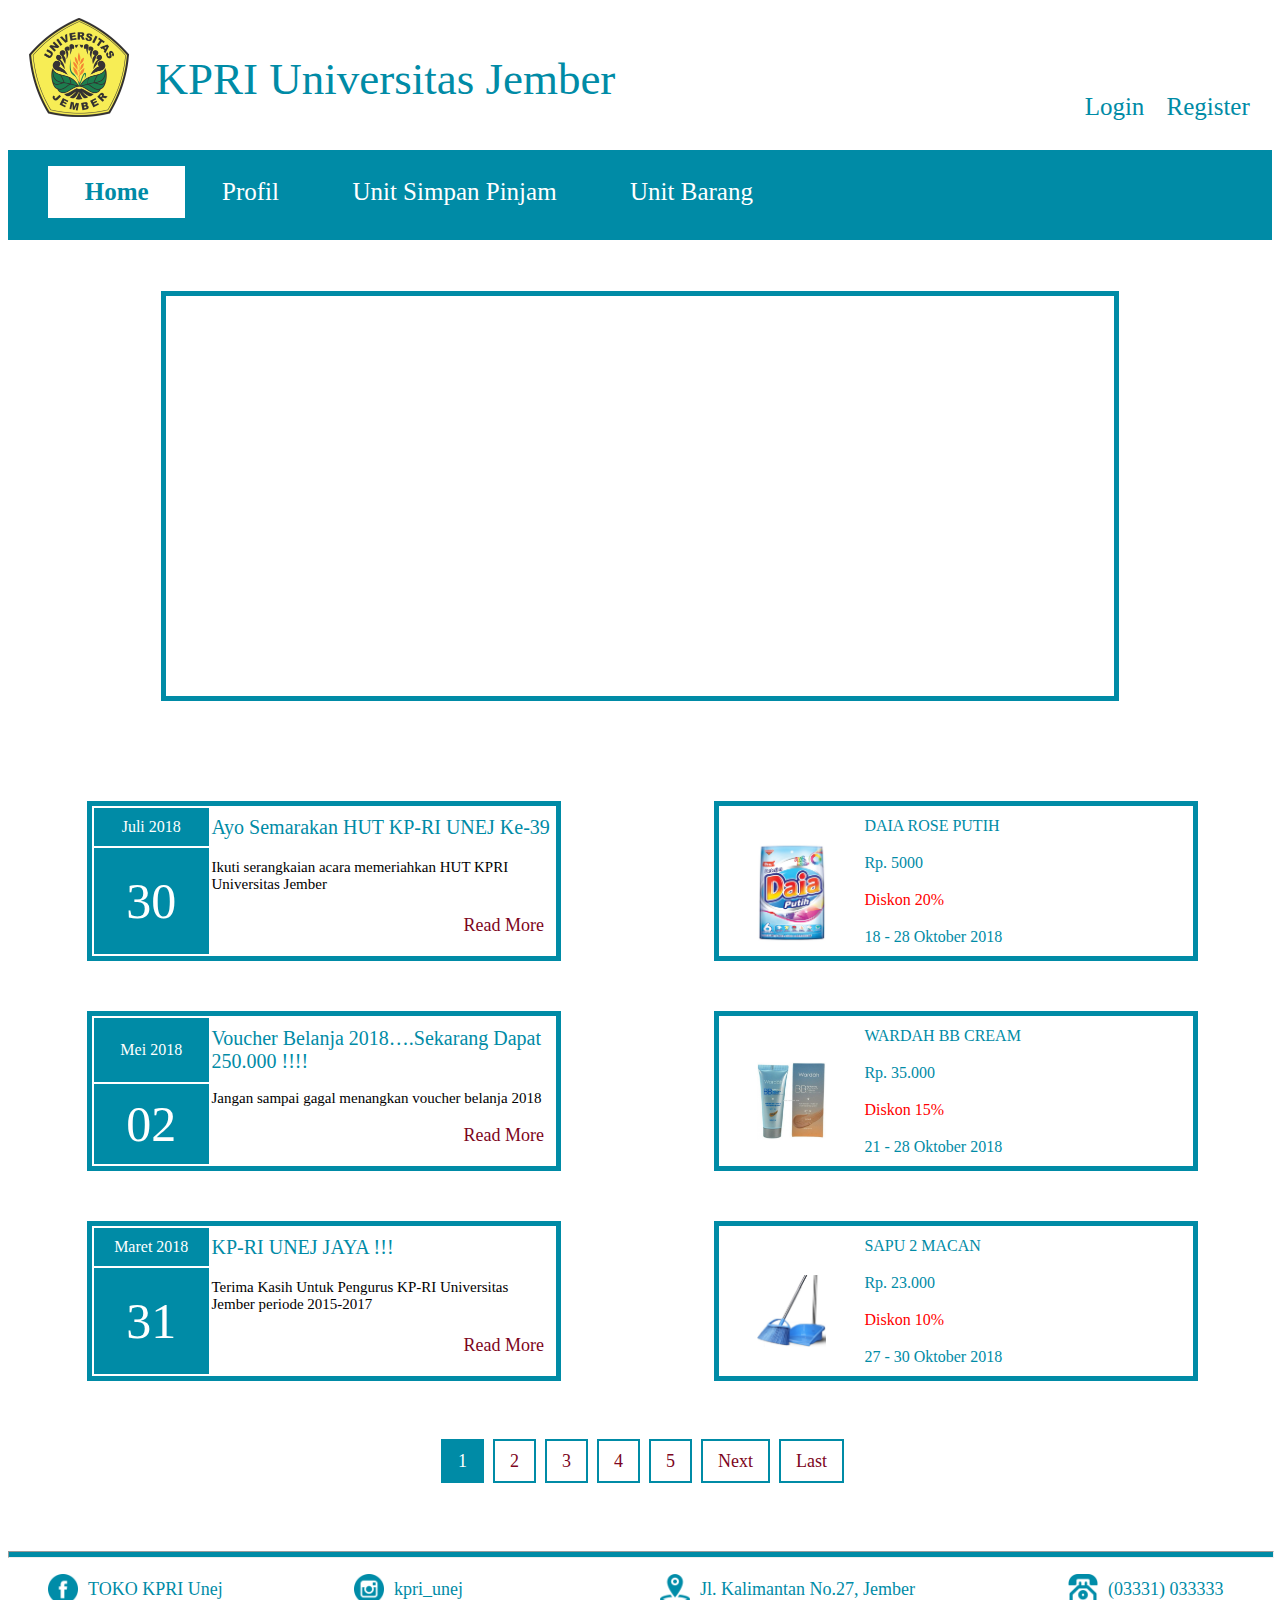
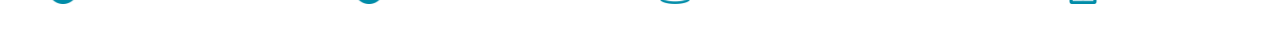
<file: index.html>
<!DOCTYPE HTML>

<html>

<link rel="stylesheet" type="text/css" href="Index.css"></li>
<link rel="stylesheet" type="text/css" href="Index - Responsive.css"></li>
<meta name="viewport" content="width=device-width, initial-scale=1.0">

<head>
  <title>KPRI Universitas Jember</title>
</head>

<body>
	<div class="wrapper row">
		<div class="col-12">
			<div class="col-1"><img src="Gambar/Logo Unej.png" class="logo"></div>
			<div class="col-8"><p class="title">KPRI Universitas Jember</p></div>
			<div class="col-3">
				<ul class="login">
					<li><a href="Register.html">Register</a></li>
					<li><a href="Login.html">Login</a></li>
				</ul>
			</div>
		</div>
		<div class="col-12">
			<div class="menu">
				<ul class="fitur">
   				<li class="active"><a href="Index.html">Home</a></li>
    			<li><a href="Profil - Sejarah.html">Profil</a></li>
    			<li><a href="Simpanan.html">Unit Simpan Pinjam</a></li>
   				<li><a href="Unit Barang.html">Unit Barang</a></li>
			</ul>
			</div>
		</div>
		<div class="col-12">

			<div class="phone">			
				<li class="active"><a href="Index.html">Home</a></li>
	    		<li><a href="Profil - Sejarah.html">Profil</a></li>
	    		<li><a href="Simpanan.html">Unit Simpan Pinjam</a></li>
	   			<li><a href="Unit Barang.html">Unit Barang</a></li>
	   			<li><a href="Register.html">Register</a></li>
				<li><a href="Login.html">Login</a></li>
		</div>
		
		<div class="col-12">
			<div class="borderiklan"></div>
		</div>
		<div class="col-12">
			<div class="col-6">
			<table class="tabelacara">
				<tr>
					<td class="kalender">Juli 2018</td>
					<td class="judulacara">Ayo Semarakan HUT KP-RI UNEJ Ke-39</td>
				</tr>
				<tr>
					<td rowspan="2" class="kalender1">30</td>
					<td class="isiacara">Ikuti serangkaian acara memeriahkan HUT KPRI Universitas Jember</td>
				</tr>
				<tr><td class="readmore">Read More</td></tr>
			</table>
			<table class="tabelacara">
				<tr>
					<td class="kalender">Mei 2018</td>
					<td class="judulacara">Voucher Belanja 2018….Sekarang Dapat 250.000 !!!!</td>
				</tr>
				<tr>
					<td rowspan="2" class="kalender1">02</td>
					<td class="isiacara">Jangan sampai gagal menangkan voucher belanja 2018</td>
				</tr>
				<tr><td class="readmore">Read More</td></tr>
			</table>
			<table class="tabelacara">
				<tr>
					<td class="kalender">Maret 2018</td>
					<td class="judulacara">KP-RI UNEJ JAYA !!!</td>
					</tr>
				<tr>
					<td rowspan="2" class="kalender1">31</td>
					<td class="isiacara">Terima Kasih Untuk Pengurus KP-RI 
						Universitas Jember periode 2015-2017 </td>
				</tr>
				<tr><td class="readmore">Read More</td></tr>
				</table>
				</div>
				<div class="col-6">
			<div class="border">
					<table class="tabelbarang">
						<tr>
							<td rowspan="4"><img src="Gambar/Sabun.jpg" class="barang"></td>
							<td class="ketbarang">DAIA ROSE PUTIH</td>
						</tr>
						
						<tr>
							<td class="ketbarang">Rp. 5000</td>
						</tr>
						<tr>
							<td style="color:red;" class="ketbarang">Diskon 20%</td>
						</tr>
						<tr>
							<td class="ketbarang">18 - 28 Oktober 2018</td>
						</tr>
					</table>
			</div>
			<div class="border">
					<table class="tabelbarang">
						<tr>
							<td rowspan="4"><img src="Gambar/Wardah.jpg" class="barang"></td>
							<td class="ketbarang">WARDAH BB CREAM</td>
						</tr>
						<tr>
							<td>Rp. 35.000</td>
						</tr>
						<tr>
							<td style="color:red;" class="ketbarang">Diskon 15%</td>
						</tr>
						<tr>
							<td class="ketbarang">21 - 28 Oktober 2018</td>
						</tr>
					</table>
				</div>
				<div class="border">
					
					<table class="tabelbarang">
						<tr>
							<td rowspan="4"><img src="Gambar/Sapu.jpg" class="barang"></td>
							<td class="ketbarang">SAPU 2 MACAN</td>
						</tr>
						<tr>
							<td class="ketbarang">Rp. 23.000</td>
						</tr>
						<tr>
							<td style="color:red;" class="ketbarang">Diskon 10%</td>
						</tr>
						<tr>
							<td class="ketbarang">27 - 30 Oktober 2018</td>
						</tr>
					</table>
				</div>
			</div>
		</div>
		<div class="col-12">
			<div class="halaman">
				<ul class="men">
				   	<li class="active"><a href="#">1</a></li>
				    <li><a href="#">2</a></li>
				   	<li><a href="#">3</a></li>
				 	<li><a href="#">4</a></li>
				   	<li><a href="#">5</a></li>
					<li><a href="#">Next</a></li>
			   		<li><a href="#">Last</a></li>
				</ul>
				</div>
			</div>
		</div>
		<div class="col-12">
			<div class="footer">
			<hr class="horizontal">
				<ul class="sosmed">
					<li class="col-3"><img src="Gambar/fb.png" class="icon"><a href="">TOKO KPRI Unej</a></li>
					<li class="col-3"><img src="Gambar/ig.png" class="icon"><a href="">kpri_unej</a></li>
					<li class="col-4"><img src="Gambar/map.png" class="icon"><a href="">Jl. Kalimantan No.27, Jember</a></li>
					<li class="col-2"><img src="Gambar/telp.png" class="icon"><a href="">(03331) 033333</a></li>
				</ul>
			</div>
		</div>
	</div>

</body>

</html>
</file>
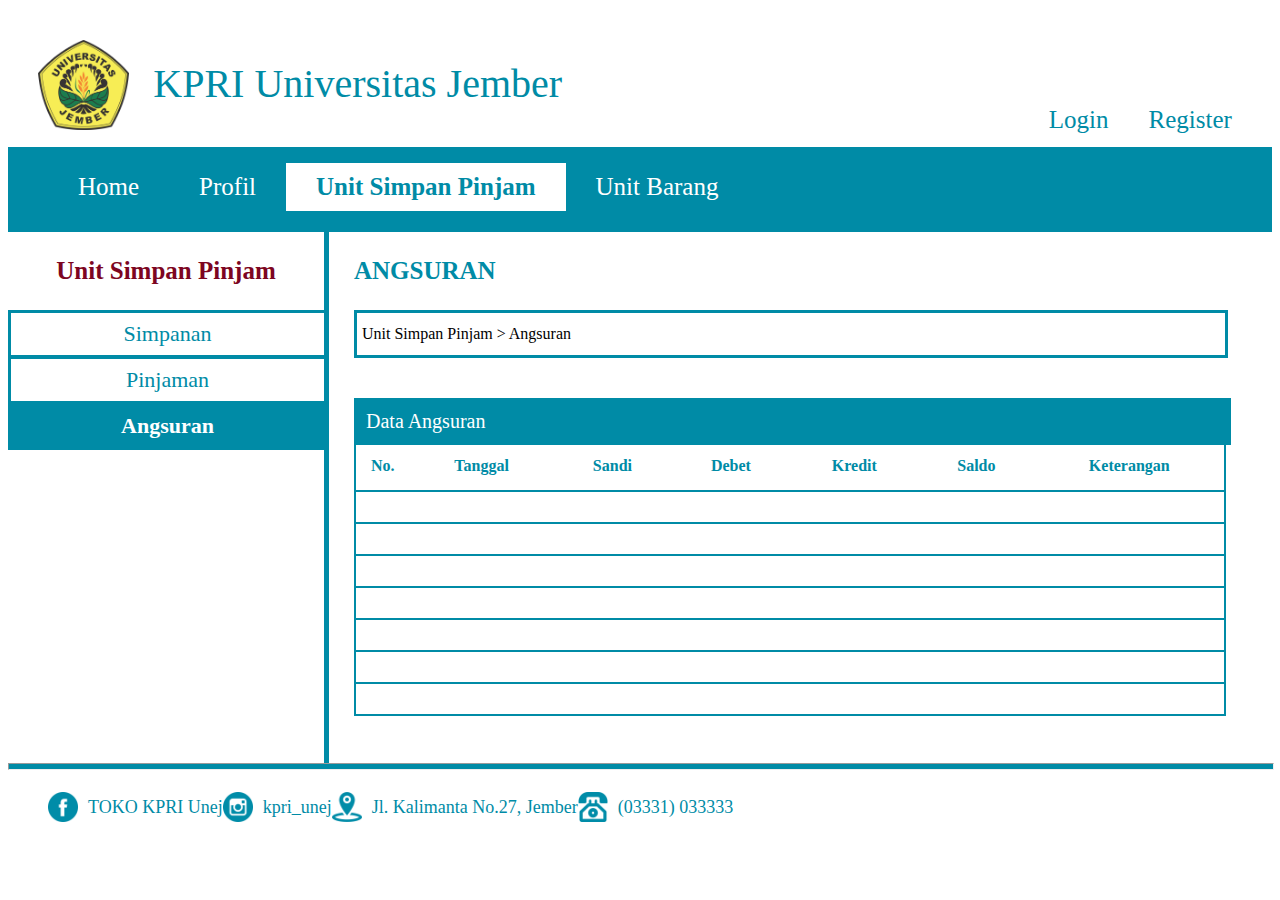
<file: Angsuran.html>
<!DOCTYPE HTML>


<html>
<link rel="stylesheet" type="text/css" href="style.css"></li>
<meta name="viewport" content="width=device-width, initial-scale=1.0">
<head>
  <title>KPRI Universitass Jember</title>
</head>
<body>
<div class="wrap row">
	<div class="header">
		<div class="col-1"><img src="Gambar/Logo Unej.png" class="logo"></div>
		<div class="col-8"><p class="title">KPRI Universitas Jember</p></div>
		<div class="col-3">
			<ul class="login">
				<li><a href="Register.html">Register</a></li>
				<li><a href="Login.html">Login</a></li>
			</ul>
		</div>
	</div>
	<div class="menu col-12">
		<ul class="float">
   			<li><a href="index.html">Home</a></li>
    		<li><a href="Profil - Sejarah.html">Profil</a></li>
    		<li  class="active"><a href="Simpanan.html">Unit Simpan Pinjam</a></li>
   			<li><a href="Unit Barang.html">Unit Barang</a></li>
		</ul>
	</div>		
		<div class="badansimpanan">
			<div class="slide col-3">
				<p class="profil"> Unit Simpan Pinjam</p>
				<div class="simple">
					<li><a href="Simpanan.html">Simpanan</a></li>
					<li><a href="Pinjaman.html">Pinjaman</a></li>
					<li class="active"><a href="Angsuran.html">Angsuran</a></li>
				</div>
            </div>
			<div class="content col-9">
				<div class="vertikal"></div>
				<div class="simpan">
					<p class="simpanan"><b>ANGSURAN</b></p>
					<p class="garis_1">Unit Simpan Pinjam > Angsuran</p>
					<p class="garis_2">Data Angsuran</p>
					<table class="table">
						<thead>
							<tr>
								<th>No.</th>
								<th>Tanggal</th>
								<th>Sandi</th>
								<th>Debet</th>
								<th>Kredit</th>
								<th>Saldo</th>
								<th>Keterangan</th>
							</tr>
						</thead>
						<tbody>
							<tr>
								<td></td>
								<td></td>
								<td></td>
								<td></td>
								<td></td>
								<td></td>
								<td></td>
							</tr>
							<tr>
								<td></td>
								<td></td>
								<td></td>
								<td></td>
								<td></td>
								<td></td>
								<td></td>
							</tr>
							<tr>
								<td></td>
								<td></td>
								<td></td>
								<td></td>
								<td></td>
								<td></td>
								<td></td>
							</tr>
							<tr>
								<td></td>
								<td></td>
								<td></td>
								<td></td>
								<td></td>
								<td></td>
								<td></td>
							</tr>
							<tr>
								<td></td>
								<td></td>
								<td></td>
								<td></td>
								<td></td>
								<td></td>
								<td></td>
							</tr>
							<tr>
								<td></td>
								<td></td>
								<td></td>
								<td></td>
								<td></td>
								<td></td>
								<td></td>
							</tr>
							<tr>
								<td></td>
								<td></td>
								<td></td>
								<td></td>
								<td></td>
								<td></td>
								<td></td>
							</tr>

						</tbody>
					</table>

				</div>
			</div>
		</div>
	<div class="footer col-12">
		<hr class="horizontal">
		<div class="">
			<ul class="sosmed font">
				<li><img src="Gambar/fb.png" class="icon"><a href="">TOKO KPRI Unej</a></li>
				<li><img src="Gambar/ig.png" class="icon"><a href="">kpri_unej</a></li>
				<li><img src="Gambar/map.png" class="icon"><a href="">Jl. Kalimanta No.27, Jember</a></li>
				<li style=""><img src="Gambar/telp.png" class="icon"><a href="">(03331) 033333</a></li>
			</ul>
		</div>
	</div>
</div>
</body>
</html>
</file>
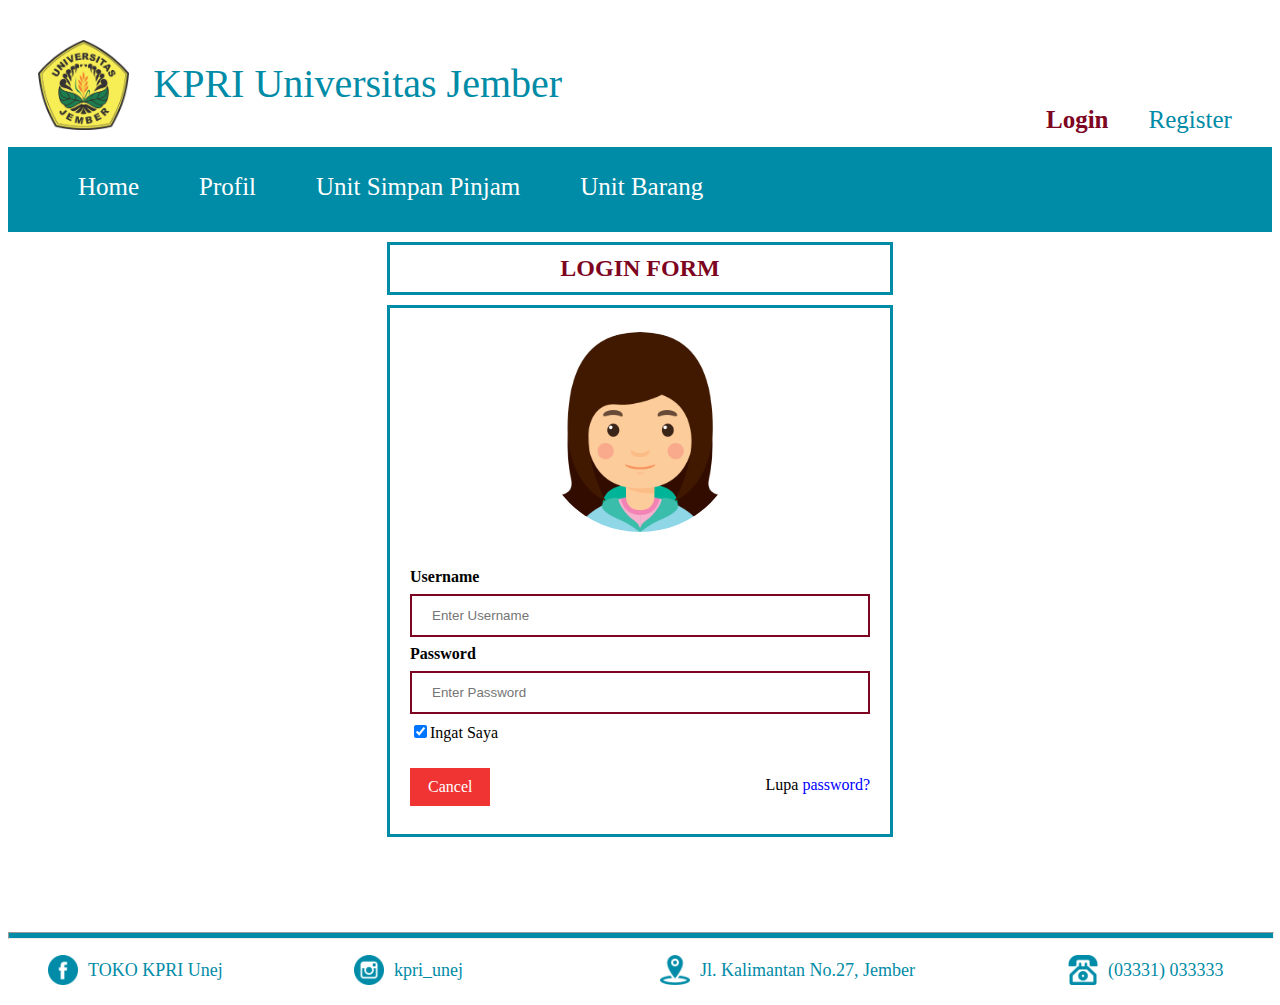
<file: Login.html>
<!DOCTYPE HTML>

<html>
<link rel="stylesheet" type="text/css" href="style.css"></li>
<meta name="viewport" content="width=device-width, initial-scale=1.0">
<head>
  <title>KPRI Universitass Jember</title>
</head>
<body>
<div class="wrap row">
	<div class="header">
		<div class="col-1"><img src="Gambar/Logo Unej.png" class="logo"></div>
		<div class="col-8"><p class="title">KPRI Universitas Jember</p></div>
		<div class="col-3">
			<ul class="login">
				<li><a href="Register.html">Register</a></li>
				<li  class="active"><a href="Login.html">Login</a></li>
			</ul>
		</div>
	</div>
	<div class="menu col-12">
		<ul class="float">
   			<li><a href="index.html">Home</a></li>
    		<li><a href="Profil - Sejarah.html">Profil</a></li>
    		<li><a href="Simpanan.html">Unit Simpan Pinjam</a></li>
   			<li><a href="Unit Barang.html">Unit Barang</a></li>
		</ul>
	</div>		
	<div class="badanlogin col-12">
		<div>
			<h2>LOGIN FORM</h2>
			<form action="" method="">
				<div class="imgcontainer">
				    <img src="Gambar/girl.png" alt="Person" class="girl">
				</div>
				<div class="container">
					<label><b>Username</b></label>
				    <input type="text" placeholder="Enter Username" name="uname" class="isilogin" >
				    <label><b>Password</b></label>
				    <input type="password" placeholder="Enter Password" name="psw" class="isilogin">   
				    <input type="checkbox" checked="checked"><span>Ingat Saya</span><br><br>
					<button type="button" class="cancelbtn">Cancel</button>
				    <span class="psw">Lupa <a href="#">password?</a></span>
				 </div>
			</form>
		</div>
	</div>
	<div class="col-12">
			<div class="footer">
			<hr class="horizontal">
				<ul class="sosmed">
					<li class="col-3"><img src="Gambar/fb.png" class="icon"><a href="">TOKO KPRI Unej</a></li>
					<li class="col-3"><img src="Gambar/ig.png" class="icon"><a href="">kpri_unej</a></li>
					<li class="col-4"><img src="Gambar/map.png" class="icon"><a href="">Jl. Kalimantan No.27, Jember</a></li>
					<li class="col-2"><img src="Gambar/telp.png" class="icon"><a href="">(03331) 033333</a></li>
				</ul>
			</div>
		</div>
</div>
</body>
</html>
</file>
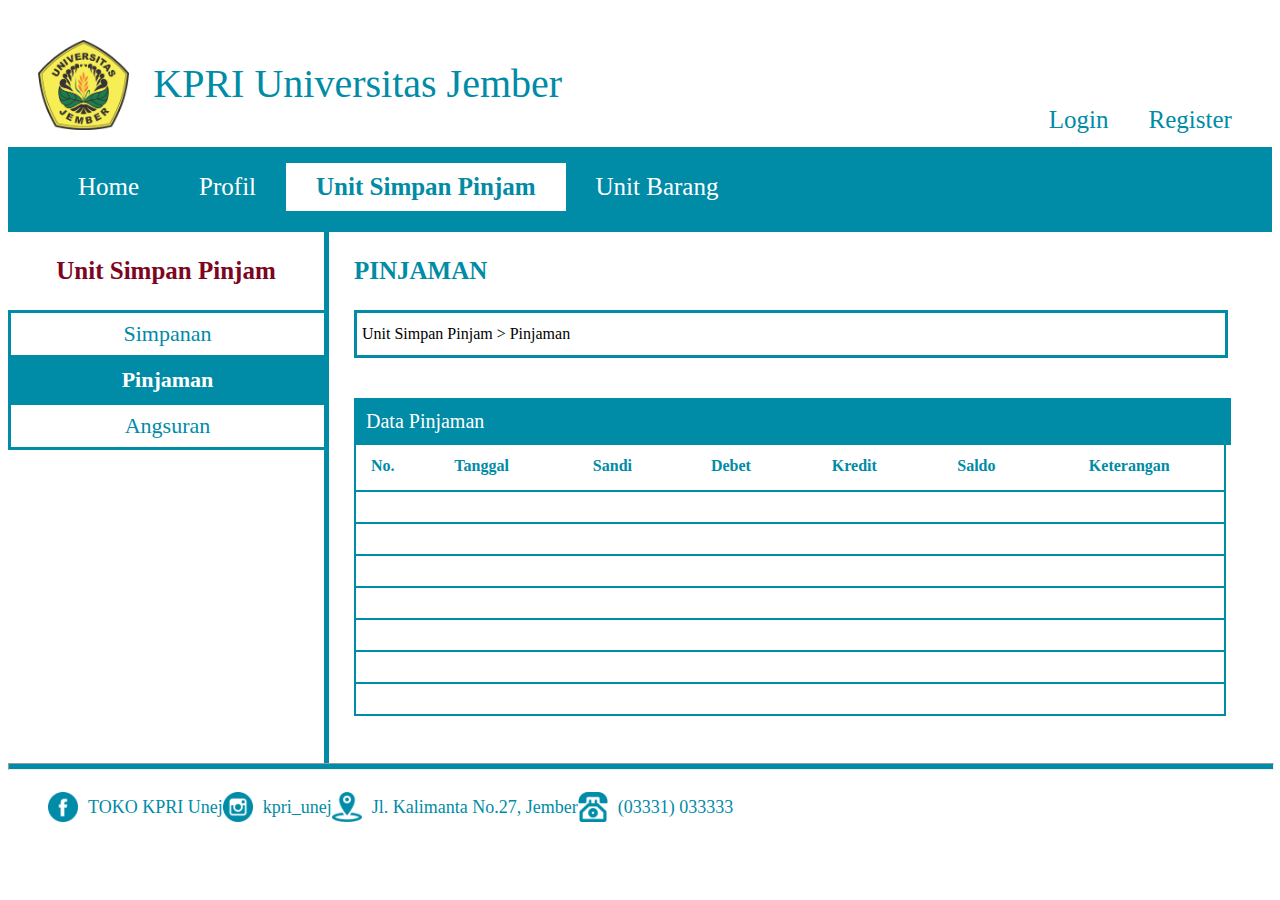
<file: Pinjaman.html>
<!DOCTYPE HTML>


<html>
<link rel="stylesheet" type="text/css" href="style.css"></li>
<meta name="viewport" content="width=device-width, initial-scale=1.0">
<head>
  <title>KPRI Universitass Jember</title>
</head>
<body>
<div class="wrap row">
	<div class="header">
		<div class="col-1"><img src="Gambar/Logo Unej.png" class="logo"></div>
		<div class="col-8"><p class="title">KPRI Universitas Jember</p></div>
		<div class="col-3">
			<ul class="login">
				<li><a href="Register.html">Register</a></li>
				<li><a href="Login.html">Login</a></li>
			</ul>
		</div>
	</div>
	<div class="menu col-12">
		<ul class="float">
   			<li><a href="index.html">Home</a></li>
    		<li><a href="Profil - Sejarah.html">Profil</a></li>
    		<li  class="active"><a href="Simpanan.html">Unit Simpan Pinjam</a></li>
   			<li><a href="Unit Barang.html">Unit Barang</a></li>
		</ul>
	</div>		
		<div class="badansimpanan">
			<div class="slide col-3">
				<p class="profil"> Unit Simpan Pinjam</p>
				<div class="simple">
					<li><a href="Simpanan.html">Simpanan</a></li>
					<li class="active" ><a href="Pinjaman.html">Pinjaman</a></li>
					<li><a href="Angsuran.html">Angsuran</a></li>
				</div>
            </div>
			<div class="content col-9">
				<div class="vertikal"></div>
				<div class="simpan">
					<p class="simpanan"><b>PINJAMAN</b></p>
					<p class="garis_1">Unit Simpan Pinjam > Pinjaman</p>
					<p class="garis_2">Data Pinjaman</p>
					<table class="table">
						<thead>
							<tr>
								<th>No.</th>
								<th>Tanggal</th>
								<th>Sandi</th>
								<th>Debet</th>
								<th>Kredit</th>
								<th>Saldo</th>
								<th>Keterangan</th>
							</tr>
						</thead>
						<tbody>
							<tr>
								<td></td>
								<td></td>
								<td></td>
								<td></td>
								<td></td>
								<td></td>
								<td></td>
							</tr>
							<tr>
								<td></td>
								<td></td>
								<td></td>
								<td></td>
								<td></td>
								<td></td>
								<td></td>
							</tr>
							<tr>
								<td></td>
								<td></td>
								<td></td>
								<td></td>
								<td></td>
								<td></td>
								<td></td>
							</tr>
							<tr>
								<td></td>
								<td></td>
								<td></td>
								<td></td>
								<td></td>
								<td></td>
								<td></td>
							</tr>
							<tr>
								<td></td>
								<td></td>
								<td></td>
								<td></td>
								<td></td>
								<td></td>
								<td></td>
							</tr>
							<tr>
								<td></td>
								<td></td>
								<td></td>
								<td></td>
								<td></td>
								<td></td>
								<td></td>
							</tr>
							<tr>
								<td></td>
								<td></td>
								<td></td>
								<td></td>
								<td></td>
								<td></td>
								<td></td>
							</tr>

						</tbody>
					</table>

				</div>
			</div>
		</div>
	<div class="footer col-12">
		<hr class="horizontal">
		<div class="">
			<ul class="sosmed font">
				<li><img src="Gambar/fb.png" class="icon"><a href="">TOKO KPRI Unej</a></li>
				<li><img src="Gambar/ig.png" class="icon"><a href="">kpri_unej</a></li>
				<li><img src="Gambar/map.png" class="icon"><a href="">Jl. Kalimanta No.27, Jember</a></li>
				<li style=""><img src="Gambar/telp.png" class="icon"><a href="">(03331) 033333</a></li>
			</ul>
		</div>
	</div>
</div>
</body>
</html>
</file>
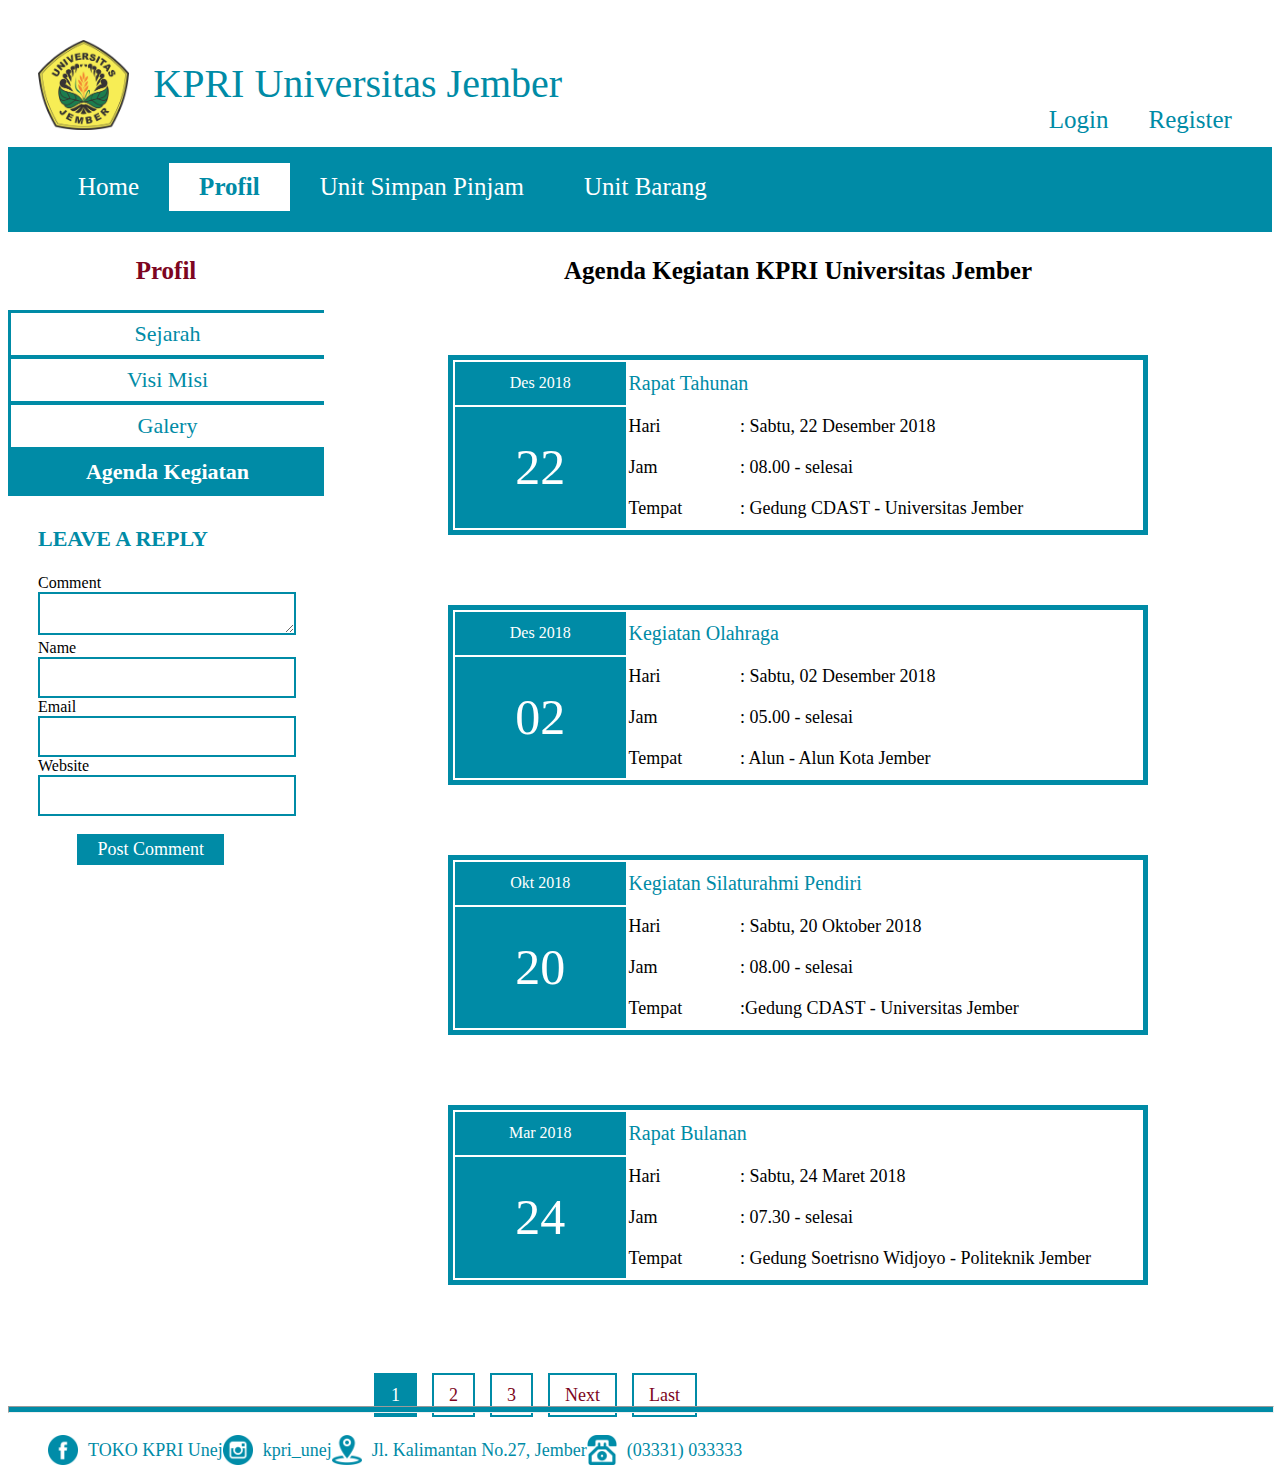
<file: Profil - Agenda.html>
<!DOCTYPE HTML>


<html>
<link rel="stylesheet" type="text/css" href="style.css"></li>
<meta name="viewport" content="width=device-width, initial-scale=1.0">
<head>
  <title>KPRI Universitass Jember</title>
</head>
<body>
<div class="wrap row">
	<div class="header">
		<div class="col-1"><img src="Gambar/Logo Unej.png" class="logo"></div>
		<div class="col-8"><p class="title">KPRI Universitas Jember</p></div>
		<div class="col-3">
			<ul class="login">
				<li><a href="Register.html">Register</a></li>
				<li><a href="Login.html">Login</a></li>
			</ul>
		</div>
	</div>
	<div class="menu col-12">
		<ul class="float">
   			<li><a href="index.html">Home</a></li>
    		<li  class="active"><a href="Profil - Sejarah.html">Profil</a></li>
    		<li><a href="Simpanan.html">Unit Simpan Pinjam</a></li>
   			<li><a href="Unit Barang.html">Unit Barang</a></li>
		</ul>
	</div>		
		<div class="badan">
			<div class="slide col-3">
				<p class="profil"> Profil</p>
				<div class="simple col-12">
					<li><a href="Profil - Sejarah.html">Sejarah</a></li>
					<li><a href="Profil - Visi Misi.html">Visi Misi</a></li>
					<li><a href="Profil - Galery.html">Galery</a></li>
					<li  class="active"><a href="Profil - Agenda.html">Agenda Kegiatan</a></li>
				</div>
				<div class="col-12">
					<div class="komentar">
						<p class="leave font">LEAVE A REPLY</p>
						<div>
							<tr ><td>Comment<br></td></tr>
							<textarea name="comments" maxlength="1000" class="form"></textarea><br>
							<tr><td>Name</td></tr><br>
							<tr><td><input name = "Comment" type = "text" id = "Comment" class="form"/></td></tr><br>
							<tr><td>Email</td></tr><br>
							<tr><td><input name = "Email" type = "Email" id ="Email" class="form"/></td></tr><br>
							<tr><td>Website</td></tr><br>
			                <tr><td><input name = "Website" type = "text" id ="text" class="form"/></td></tr><br><br>
							<td><input type= "submit" value = "Post Comment" class="comment" /></td>
						</div>
					</div>
				</div>
            </div>
			<div class="content col-9">
				<div class="vertikal"></div>
				<p class="judul">Agenda Kegiatan KPRI Universitas Jember</p>
				<table class="tabelagenda">
					<tr>
						<td class="kalender">Des 2018</td>
						<td colspan="2" class="judulacara">Rapat Tahunan</td>
					</tr>
					<tr>
						<td rowspan="3" class="kalender1">22</td>
						<td class="isiacara">Hari</td>
						<td class="isiacara td">: Sabtu, 22 Desember 2018</td>
					</tr>
					<tr>
						<td class="isiacara">Jam</td>
						<td class="isiacara td">: 08.00 - selesai</td>
					</tr>
					<tr>
						<td class="isiacara">Tempat</td>
						<td class="isiacara td">: Gedung CDAST - Universitas Jember</td>
					</tr>
				</table>
				<table class="tabelagenda">
					<tr>
						<td class="kalender">Des 2018</td>
						<td colspan="2"  class="judulacara">Kegiatan Olahraga</td>
					</tr>
					<tr>
						<td rowspan="3" class="kalender1">02</td>
						<td class="isiacara">Hari</td>
						<td class="isiacara td">: Sabtu, 02 Desember 2018</td>
					</tr>
					<tr>
						<td class="isiacara">Jam</td>
						<td class="isiacara td">: 05.00 - selesai</td>
					</tr>
					<tr>
						<td class="isiacara">Tempat</td>
						<td class="isiacara td">: Alun - Alun Kota Jember</td>
					</tr>
				</table>
				<table class="tabelagenda">
					<tr>
						<td class="kalender">Okt 2018</td>
						<td colspan="2"  class="judulacara">Kegiatan Silaturahmi Pendiri</td>
					</tr>
					<tr>
						<td rowspan="3" class="kalender1">20</td>
						<td class="isiacara">Hari</td>
						<td class="isiacara td">: Sabtu, 20 Oktober 2018</td>
					</tr>
					<tr>
						<td class="isiacara">Jam</td>
						<td class="isiacara td">: 08.00 - selesai</td>
					</tr>
					<tr>
						<td class="isiacara">Tempat</td>
						<td class="isiacara td">:Gedung CDAST - Universitas Jember</td>
					</tr>
				</table>
				<table class="tabelagenda">
					<tr>
						<td class="kalender">Mar 2018</td>
						<td colspan="2"  class="judulacara">Rapat Bulanan</td>
					</tr>
					<tr>
						<td rowspan="3" class="kalender1">24</td>
						<td class="isiacara">Hari</td>
						<td class="isiacara td">: Sabtu, 24 Maret 2018</td>
					</tr>
					<tr>
						<td class="isiacara">Jam</td>
						<td class="isiacara td">: 07.30 - selesai</td>
					</tr>
					<tr>
						<td class="isiacara">Tempat</td>
						<td class="isiacara td">: Gedung Soetrisno Widjoyo - Politeknik Jember</td>
					</tr>
				</table>
				<div class="col-11" style="margin-top: 50px;">
					<ul class="floatt">
			   			<li class="active"><a href="#">1</a></li>
			    		<li><a href="#">2</a></li>
			    		<li><a href="#">3</a></li>
			    		<li><a href="#">Next</a></li>
			    		<li><a href="#">Last</a></li>
					</ul>
				</div>		
		</div>
		</div>
	<div class="footer col-12">
		<hr class="horizontal">
		<div class="">
			<ul class="sosmed font">
				<li><img src="Gambar/fb.png" class="icon"><a href="">TOKO KPRI Unej</a></li>
				<li><img src="Gambar/ig.png" class="icon"><a href="">kpri_unej</a></li>
				<li><img src="Gambar/map.png" class="icon"><a href="">Jl. Kalimantan No.27, Jember</a></li>
				<li style=""><img src="Gambar/telp.png" class="icon"><a href="">(03331) 033333</a></li>
			</ul>
		</div>
	</div>
</div>
</body>
</html>
</file>
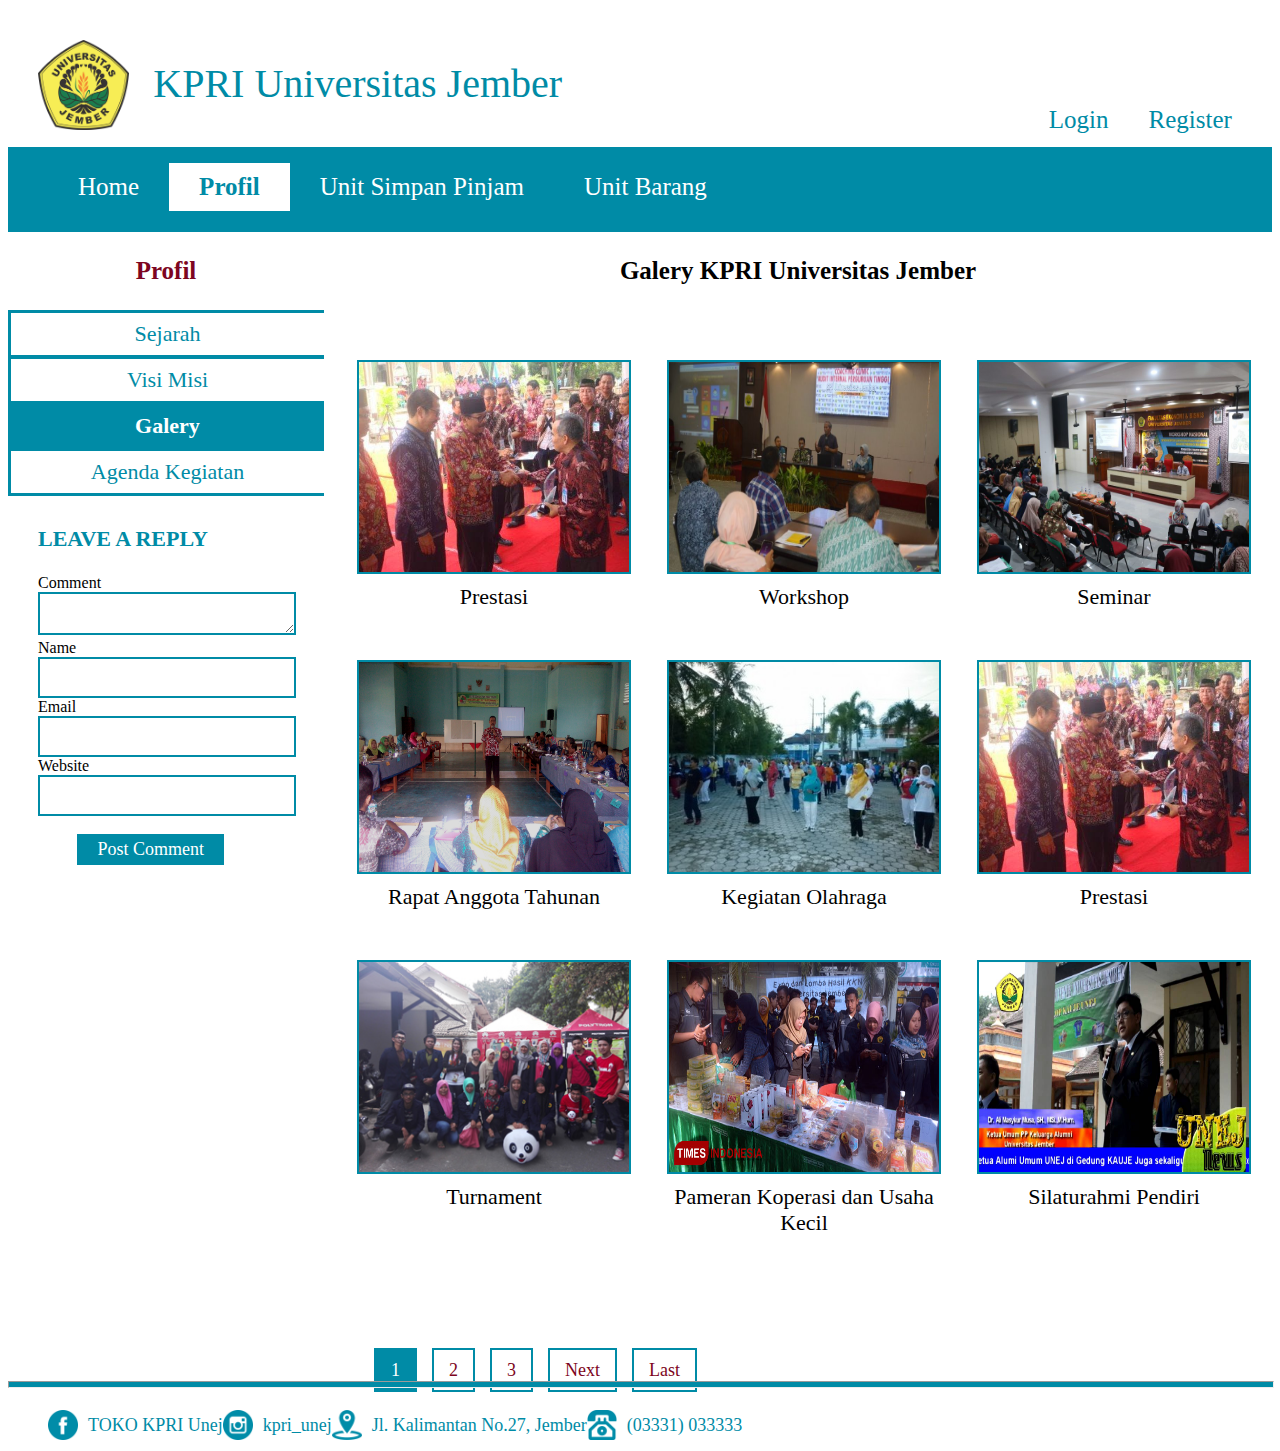
<file: Profil - Galery.html>
<!DOCTYPE HTML>


<html>
<link rel="stylesheet" type="text/css" href="style.css"></li>
<meta name="viewport" content="width=device-width, initial-scale=1.0">
<head>
  <title>KPRI Universitass Jember</title>
</head>
<body>
<div class="wrap row">
	<div class="header">
		<div class="col-1"><img src="Gambar/Logo Unej.png" class="logo"></div>
		<div class="col-8"><p class="title">KPRI Universitas Jember</p></div>
		<div class="col-3">
			<ul class="login">
				<li><a href="Register.html">Register</a></li>
				<li><a href="Login.html">Login</a></li>
			</ul>
		</div>
	</div>
	<div class="menu col-12">
		<ul class="float">
   			<li><a href="index.html">Home</a></li>
    		<li  class="active"><a href="Profil - Sejarah.html">Profil</a></li>
    		<li><a href="Simpanan.html">Unit Simpan Pinjam</a></li>
   			<li><a href="Unit Barang.html">Unit Barang</a></li>
		</ul>
	</div>		
		<div class="badan">
			<div class="slide col-3">
				<p class="profil"> Profil</p>
				<div class="simple col-12">
					<li><a href="Profil - Sejarah.html">Sejarah</a></li>
					<li><a href="Profil - Visi Misi.html">Visi Misi</a></li>
					<li  class="active"><a href="Profil - Galery.html">Galery</a></li>
					<li><a href="Profil - Agenda.html">Agenda Kegiatan</a></li>
				</div>
				<div class="col-12">
					<div class="komentar">
						<p class="leave font">LEAVE A REPLY</p>
						<div>
							<tr ><td>Comment<br></td></tr>
							<textarea name="comments" maxlength="1000" class="form"></textarea><br>
							<tr><td>Name</td></tr><br>
							<tr><td><input name = "Comment" type = "text" id = "Comment" class="form"/></td></tr><br>
							<tr><td>Email</td></tr><br>
							<tr><td><input name = "Email" type = "Email" id ="Email" class="form"/></td></tr><br>
							<tr><td>Website</td></tr><br>
			                <tr><td><input name = "Website" type = "text" id ="text" class="form"/></td></tr><br><br>
							<td><input type= "submit" value = "Post Comment" class="comment" /></td>
						</div>
					</div>
				</div>
            </div>
			<div class="content col-9">
				<div class="vertikal"></div>
				<p class="judul">Galery KPRI Universitas Jember</p>
				<div class="col-">
					<div class="bordergalery">
						<img src="Gambar/Prestasi.jpg" class="gambargalery">
						<figcaption>Prestasi</figcaption>
					</div>
				</div>
				<div class="col-">
					<div class="bordergalery">
						<img src="Gambar/Workshop.jpg" class="gambargalery">
						<figcaption>Workshop</figcaption>
					</div>
				</div>
				<div class="col-">
					<div class="bordergalery">
						<img src="Gambar/Seminar.jpg" class="gambargalery">
						<figcaption>Seminar</figcaption>
					</div>
				</div>
				<div class="col-">
					<div class="bordergalery">
						<img src="Gambar/Rapat Anggota Tahunan.jpg" class="gambargalery">
						<figcaption>Rapat Anggota Tahunan</figcaption>
					</div>
				</div>
				<div class="col-">
					<div class="bordergalery">
						<img src="Gambar/Kegiatan Olahraga.jpg" class="gambargalery">
						<figcaption>Kegiatan Olahraga</figcaption>
					</div>
				</div>
				<div class="col-">
					<div class="bordergalery">
						<img src="Gambar/Prestasi.jpg" class="gambargalery">
						<figcaption>Prestasi</figcaption>
					</div>
				</div>
				<div class="col-">
					<div class="bordergalery">
						<img src="Gambar/Turnament.jpg" class="gambargalery">
						<figcaption>Turnament</figcaption>
					</div>
				</div>
				<div class="col-">
					<div class="bordergalery">
						<img src="Gambar/Pameran Koperasi dan Usaha Kecil.jpg" class="gambargalery">
						<figcaption>Pameran Koperasi dan Usaha Kecil</figcaption>
					</div>
				</div>
				<div class="col-">
					<div class="bordergalery">
						<img src="Gambar/Silaturahmi Pendiri.jpg" class="gambargalery">
						<figcaption>Silaturahmi Pendiri</figcaption>
					</div>	
				</div>
				<div class="col-11" style="margin-top: 100px;">
					<ul class="floatt">
			   			<li class="active"><a href="#">1</a></li>
			    		<li><a href="#">2</a></li>
			    		<li><a href="#">3</a></li>
			    		<li><a href="#">Next</a></li>
			    		<li><a href="#">Last</a></li>
					</ul>
				</div>
						
		</div>
		</div>
	<div class="footer col-12">
		<hr class="horizontal">
		<div class="">
			<ul class="sosmed font">
				<li><img src="Gambar/fb.png" class="icon"><a href="">TOKO KPRI Unej</a></li>
				<li><img src="Gambar/ig.png" class="icon"><a href="">kpri_unej</a></li>
				<li><img src="Gambar/map.png" class="icon"><a href="">Jl. Kalimantan No.27, Jember</a></li>
				<li style=""><img src="Gambar/telp.png" class="icon"><a href="">(03331) 033333</a></li>
			</ul>
		</div>
	</div>
</div>
</body>
</html>
</file>
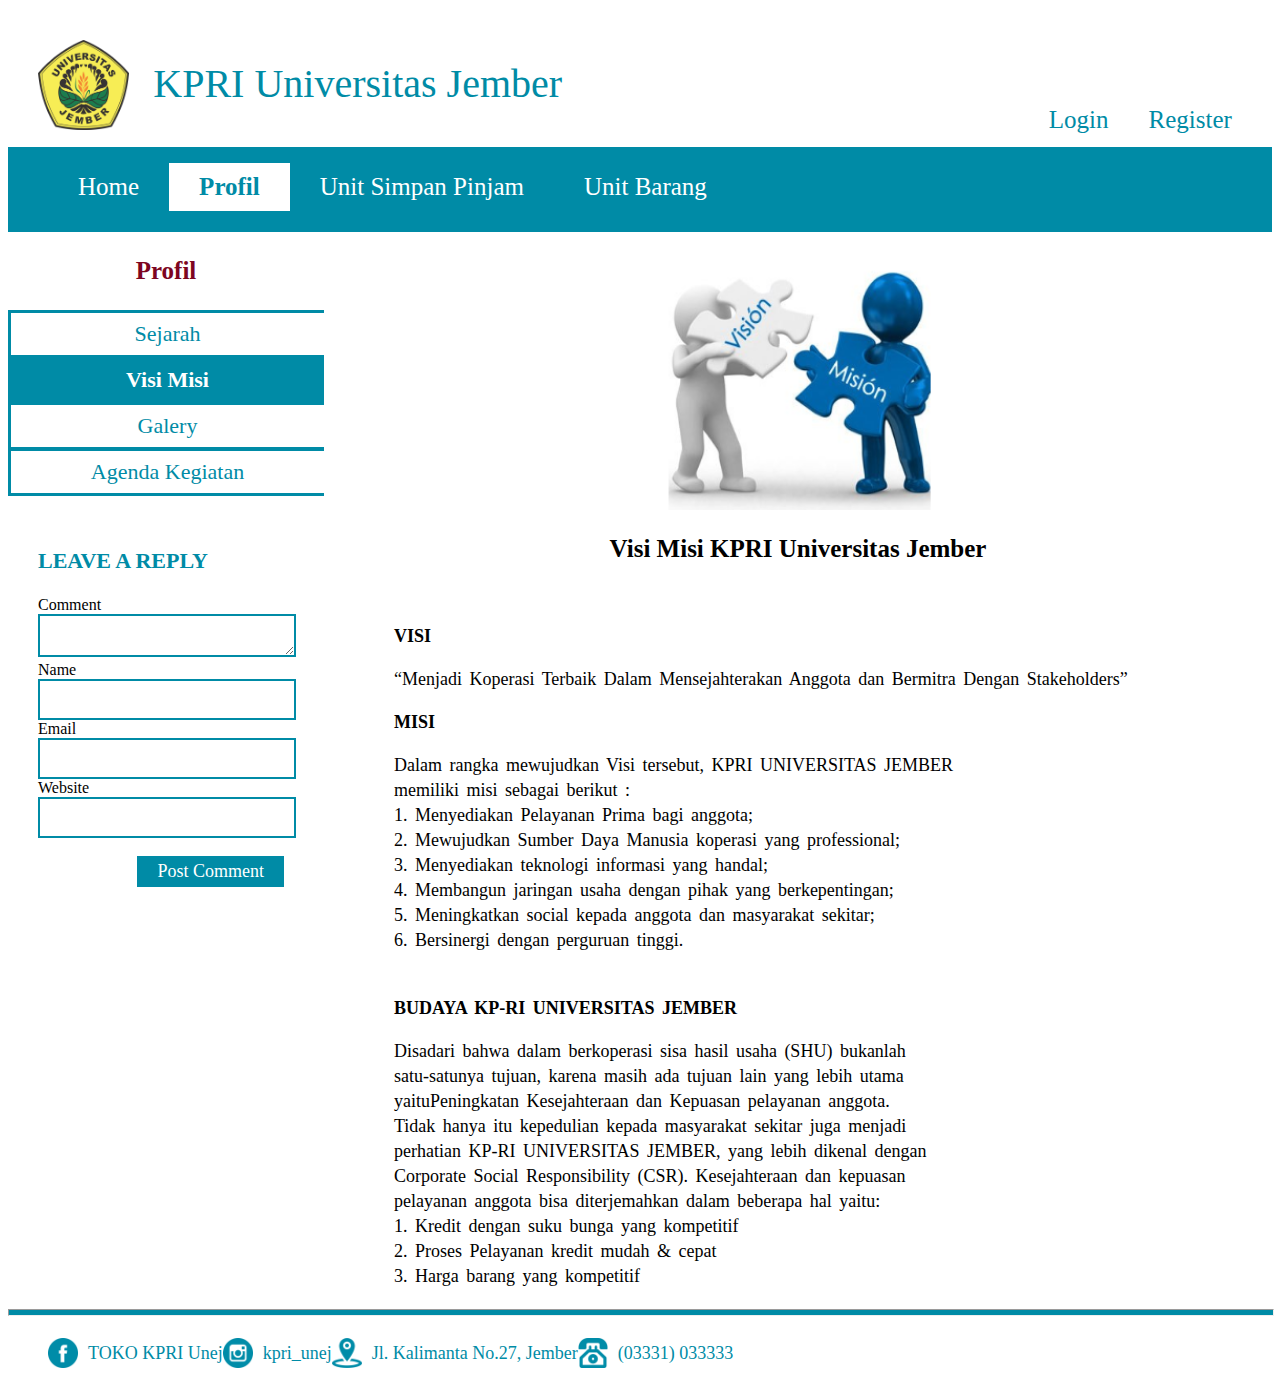
<file: Profil - Visi Misi.html>
<!DOCTYPE HTML>


<html>
<link rel="stylesheet" type="text/css" href="style.css"></li>
<meta name="viewport" content="width=device-width, initial-scale=1.0">
<head>
  <title>KPRI Universitass Jember</title>
</head>
<body>
<div class="wrap row">
	<div class="header">
		<div class="col-1"><img src="Gambar/Logo Unej.png" class="logo"></div>
		<div class="col-8"><p class="title">KPRI Universitas Jember</p></div>
		<div class="col-3">
			<ul class="login">
				<li><a href="Register.html">Register</a></li>
				<li><a href="Login.html">Login</a></li>
			</ul>
		</div>
	</div>
	<div class="menu col-12">
		<ul class="float">
   			<li><a href="index.html">Home</a></li>
    		<li  class="active"><a href="Profil - Sejarah.html">Profil</a></li>
    		<li><a href="Simpanan.html">Unit Simpan Pinjam</a></li>
   			<li><a href="Unit Barang.html">Unit Barang</a></li>
		</ul>
	</div>		
		<div class="badan">
			<div class="slide col-3">
				<p class="profil"> Profil</p>
				<div class="simple col-12">
					<li><a href="Profil - Sejarah.html">Sejarah</a></li>
					<li class="active"><a href="Profil - Visi Misi.html">Visi Misi</a></li>
					<li><a href="#">Galery</a></li>
					<li><a href="#">Agenda Kegiatan</a></li>
				</div>
				<div class="komentar col-12">
				<p class="leave font">LEAVE A REPLY</p>
				<div>
					<tr ><td>Comment<br></td></tr>
					<textarea name="comments" maxlength="1000" class="form"></textarea><br>
					<tr><td>Name</td></tr><br>
					<tr><td><input name = "Comment" type = "text" id = "Comment" class="form"/></td></tr><br>
					<tr><td>Email</td></tr><br>
					<tr><td><input name = "Email" type = "Email" id ="Email" class="form"/></td></tr><br>
					<tr><td>Website</td></tr><br>
	                <tr><td><input name = "Website" type = "text" id ="text" class="form"/></td></tr><br><br>
					<td><input type= "submit" value = "Post Comment" class="comment" /></td>
				</div>
			</div>
            </div>
			<div class="content col-9">
				<div class="vertikal"></div>
				<img src="Gambar/Visi dan Misi.png" class="gambar" />
				<p class="judul">Visi Misi KPRI Universitas Jember</p><br>
				<div  class="isiprofil">
                <p><b>VISI</b></p>
				<p>“Menjadi Koperasi Terbaik Dalam Mensejahterakan Anggota dan Bermitra 
				Dengan Stakeholders”</p>

				<b>MISI</b><br>
				<p>Dalam rangka mewujudkan Visi tersebut, KPRI UNIVERSITAS JEMBER<br> 
				memiliki misi sebagai berikut :<br>
				1.	Menyediakan Pelayanan Prima bagi anggota;<br>
				2.	Mewujudkan Sumber Daya Manusia koperasi yang professional;<br>
				3.	Menyediakan teknologi informasi yang handal;<br>
				4.	Membangun jaringan usaha dengan pihak yang berkepentingan;<br>
				5.	Meningkatkan  social kepada anggota dan masyarakat sekitar;<br>
				6.	Bersinergi dengan perguruan tinggi.<br><br>
				</p>

				<b>BUDAYA KP-RI UNIVERSITAS JEMBER</b><br>
				<p>Disadari bahwa dalam berkoperasi sisa hasil usaha (SHU) bukanlah<br> 
				satu-satunya tujuan, karena masih ada tujuan lain yang lebih utama <br>
				yaituPeningkatan Kesejahteraan dan Kepuasan pelayanan anggota. <br>
				Tidak hanya itu kepedulian kepada masyarakat sekitar juga menjadi <br>
				perhatian KP-RI UNIVERSITAS JEMBER, yang lebih dikenal dengan <br>
				Corporate Social Responsibility (CSR). Kesejahteraan dan kepuasan <br>
				pelayanan anggota bisa diterjemahkan dalam beberapa hal yaitu:<br>
				1.	Kredit dengan suku bunga  yang kompetitif<br>
				2.	Proses Pelayanan kredit mudah & cepat<br>
				3.	Harga barang yang kompetitif<br>
				</p>
			</div>
			</div>
		</div>
		<div class="footer col-12">
		<hr class="horizontal">
		<div class="">
			<ul class="sosmed font">
				<li><img src="Gambar/fb.png" class="icon"><a href="">TOKO KPRI Unej</a></li>
				<li><img src="Gambar/ig.png" class="icon"><a href="">kpri_unej</a></li>
				<li><img src="Gambar/map.png" class="icon"><a href="">Jl. Kalimanta No.27, Jember</a></li>
				<li style=""><img src="Gambar/telp.png" class="icon"><a href="">(03331) 033333</a></li>
			</ul>
		</div>
	</div>
	</div>
</body>
</html>
</file>
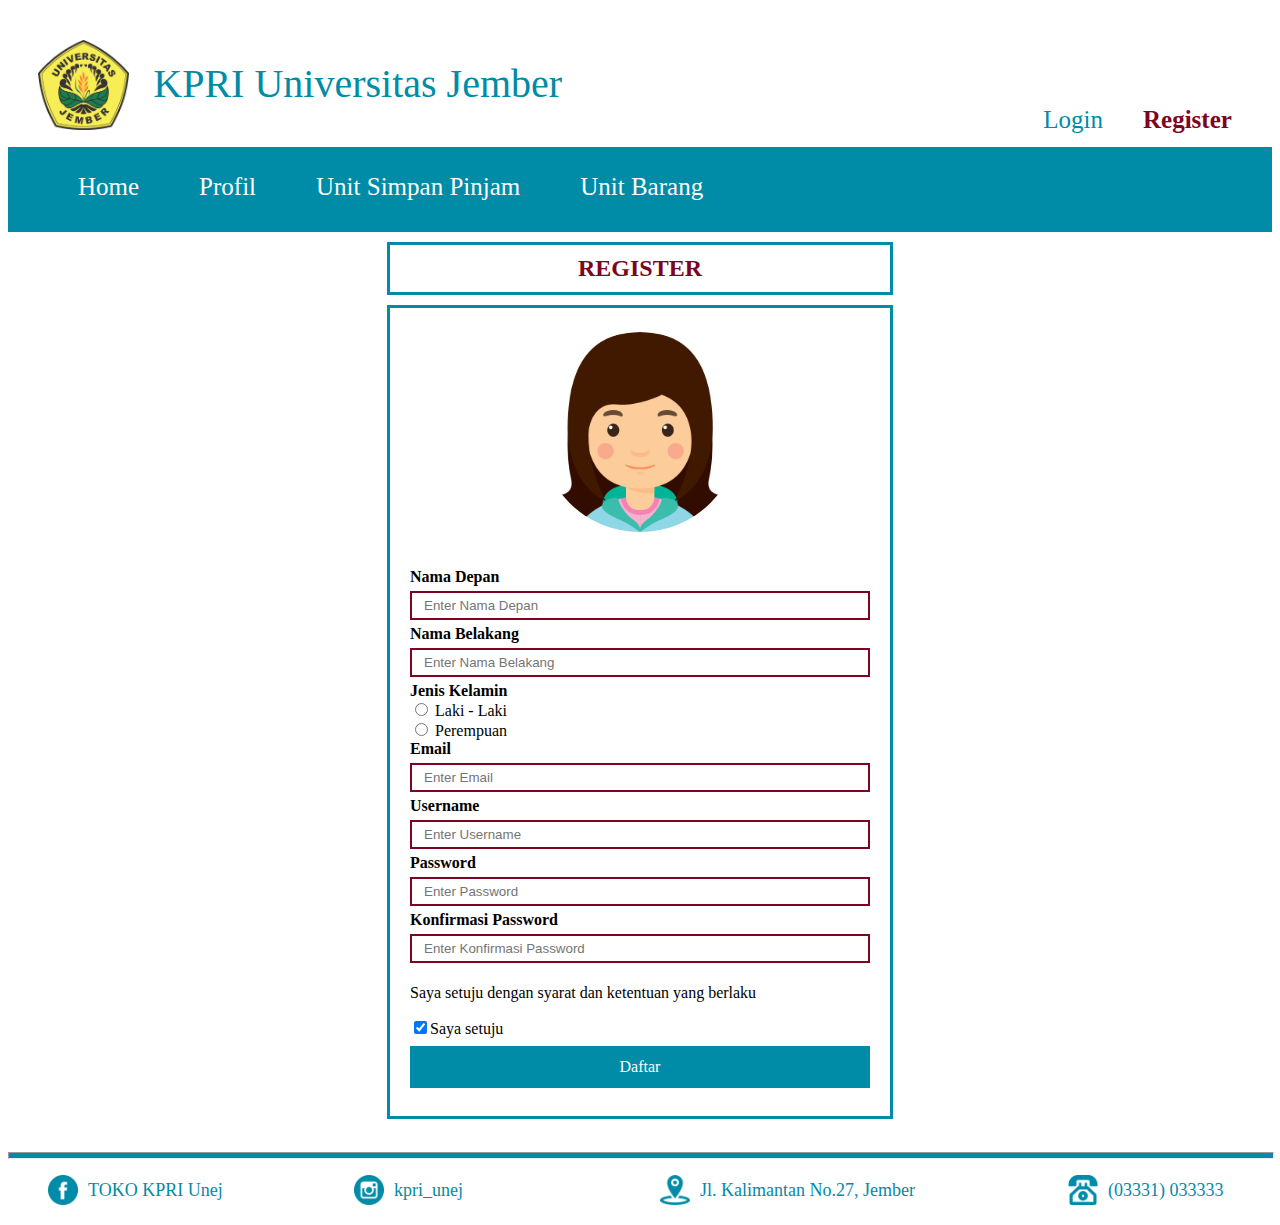
<file: Register.html>
<!DOCTYPE HTML>


<html>
<link rel="stylesheet" type="text/css" href="style.css"></li>
<meta name="viewport" content="width=device-width, initial-scale=1.0">
<script src="1.js"></script>
<head>
  <title>KPRI Universitass Jember</title>
</head>
<body>
<div class="wrap row">
	<div class="header">
		<div class="col-1"><img src="Gambar/Logo Unej.png" class="logo"></div>
		<div class="col-8"><p class="title">KPRI Universitas Jember</p></div>
		<div class="col-3">
			<ul class="login">
				<li  class="active"><a href="Register.html">Register</a></li>
				<li><a href="Login.html">Login</a></li>
			</ul>
		</div>
	</div>
	<div class="menu col-12">
		<ul class="float">
   			<li><a href="index.html">Home</a></li>
    		<li><a href="Profil - Sejarah.html">Profil</a></li>
    		<li><a href="Simpanan.html">Unit Simpan Pinjam</a></li>
   			<li><a href="Unit Barang.html">Unit Barang</a></li>
		</ul>
	</div>		
		<div class="badanregis col-12">
			<div>
				<h2>REGISTER</h2>
				<form name="register" method="post" action="Register.html">
				  <div class="imgcontainer">
				    <img src="Gambar/girl.png" alt="Person" class="girl">
				  </div>
				  <div class="container">
				    <label><b>Nama Depan</b></label>
				    <input type="text" placeholder="Enter Nama Depan" name="namadepan" class="isiregis"
				    <label><b>Nama Belakang</b></label>
				    <input type="text" placeholder="Enter Nama Belakang" name="namabelakang" class="isiregis">  
				    <label><b>Jenis Kelamin</b></label><br>
				    <input name = "jeniskelamin" type = "radio" value = "L"> Laki - Laki<br>
					<input name = "jeniskelamin" type = "radio" value = "P"> Perempuan<br>
				    <label><b>Email</b></label>
				    <input type="text" placeholder="Enter Email" name="email" class="isiregis" >
				    <label><b>Username</b></label>
				    <input type="text" placeholder="Enter Username" name="username" class="isiregis"> 
				    <label><b>Password</b></label>
				    <input type="password" placeholder="Enter Password" name="password" class="isiregis" >
				    <label><b>Konfirmasi Password</b></label>
				    <input type="password" placeholder="Enter Konfirmasi Password" name="psw" class="isiregis">
				    <p>Saya setuju dengan syarat dan ketentuan yang berlaku</p>
				    <input type="checkbox" checked="checked"><span>Saya setuju</span> 
				    <button type="button" onclick="terimainput()"class="button">Daftar</button>
				  </div>
				</form>
				<div class="java">
				<table border="1" id="tabelinput" width="1100px" class="table">
				    <tr>
				      <th>Nama Depan</th>
				      <th>Nama Belakang</th>
				      <th>Jenis Kelamin</th>
				      <th>Email</th>
				      <th>Username</th>
				      <th>Password</th>
				    </tr>
				  </table>
				 </div>
			</div>
		</div>	
	<div class="col-12">
			<div class="footer">
			<hr class="horizontal">
				<ul class="sosmed">
					<li class="col-3"><img src="Gambar/fb.png" class="icon"><a href="">TOKO KPRI Unej</a></li>
					<li class="col-3"><img src="Gambar/ig.png" class="icon"><a href="">kpri_unej</a></li>
					<li class="col-4"><img src="Gambar/map.png" class="icon"><a href="">Jl. Kalimantan No.27, Jember</a></li>
					<li class="col-2"><img src="Gambar/telp.png" class="icon"><a href="">(03331) 033333</a></li>
				</ul>
			</div>
		</div>
</div>
</body>
</html>
</file>
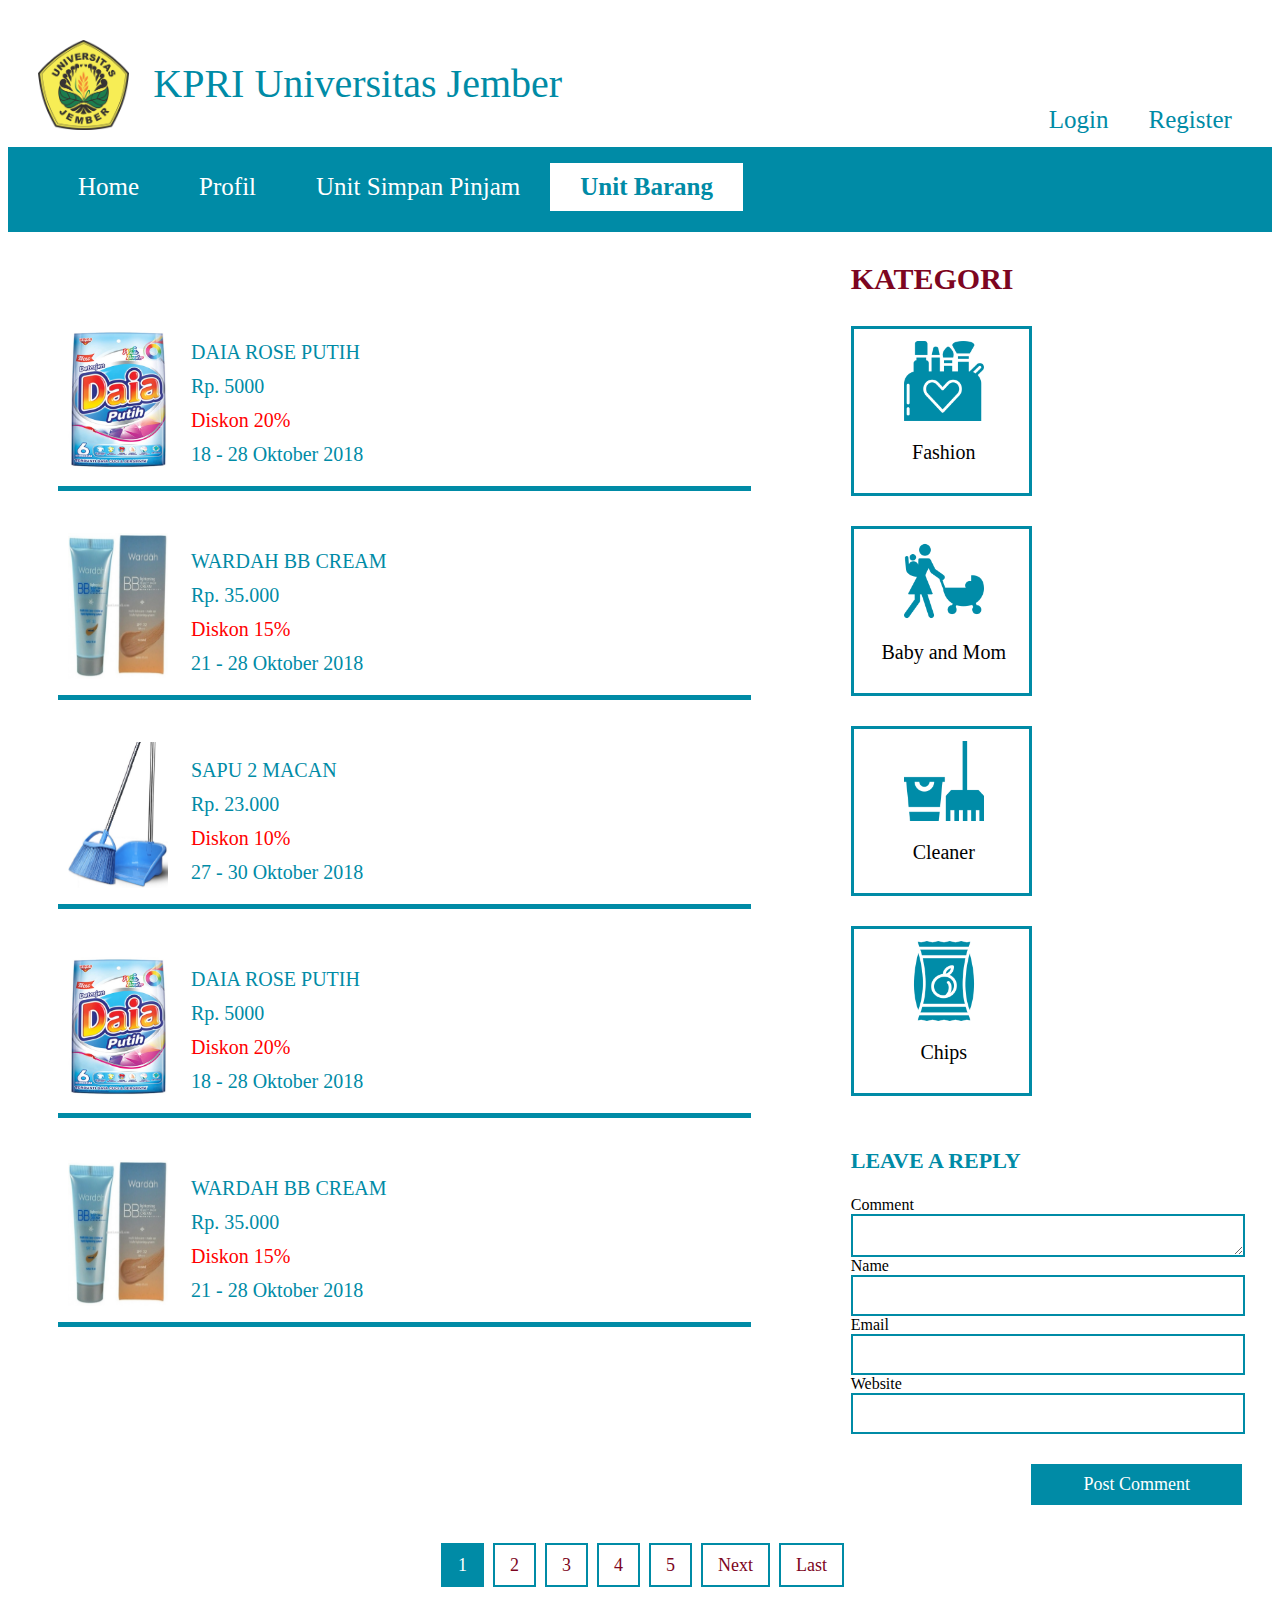
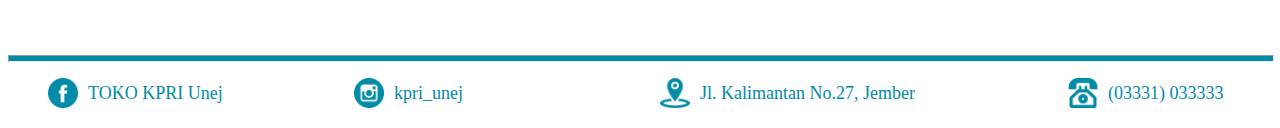
<file: Unit Barang.html>
<!DOCTYPE HTML>


<html>
<link rel="stylesheet" type="text/css" href="style.css"></li>
<meta name="viewport" content="width=device-width, initial-scale=1.0">
<head>
  <title>KPRI Universitass Jember</title>
</head>
<body>
<div class="wrap row">
	<div class="header">
		<div class="col-1"><img src="Gambar/Logo Unej.png" class="logo"></div>
		<div class="col-8"><p class="title">KPRI Universitas Jember</p></div>
		<div class="col-3">
			<ul class="login">
				<li><a href="Register.html">Register</a></li>
				<li><a href="Login.html">Login</a></li>
			</ul>
		</div>
	</div>
	<div class="menu col-12">
		<ul class="float">
   			<li><a href="index.html">Home</a></li>
    		<li><a href="Profil - Sejarah.html">Profil</a></li>
    		<li><a href="Simpanan.html">Unit Simpan Pinjam</a></li>
   			<li  class="active"><a href="Unit Barang.html">Unit Barang</a></li>
		</ul>
	</div>				
		<div class="badan">
			<div class="slidebarang col-8">
				<div class="border">
					<img src="Gambar/Sabun.jpg" class="barang">
					<table class="tabelbarang">
						<tr>
							<td>DAIA ROSE PUTIH</td>
						</tr>
						<tr>
							<td>Rp. 5000</td>
						</tr>
						<tr>
							<td style="color:red;">Diskon 20%</td>
						</tr>
						<tr>
							<td>18 - 28 Oktober 2018</td>
						</tr>
					</table>
				</div>
				<div class="border">
					<img src="Gambar/Wardah.jpg" class="barang">
					<table class="tabelbarang">
						<tr>
							<td>WARDAH BB CREAM</td>
						</tr>
						<tr>
							<td>Rp. 35.000</td>
						</tr>
						<tr>
							<td style="color:red;">Diskon 15%</td>
						</tr>
						<tr>
							<td>21 - 28 Oktober 2018</td>
						</tr>
					</table>

				</div>
				<div class="border">
					<img src="Gambar/Sapu.jpg" class="barang">
					<table class="tabelbarang">
						<tr>
							<td>SAPU 2 MACAN</td>
						</tr>
						<tr>
							<td>Rp. 23.000</td>
						</tr>
						<tr>
							<td style="color:red;">Diskon 10%</td>
						</tr>
						<tr>
							<td>27 - 30 Oktober 2018</td>
						</tr>
					</table>
				</div>
				<div class="border">
					<img src="Gambar/Sabun.jpg" class="barang">
					<table class="tabelbarang">
						<tr>
							<td>DAIA ROSE PUTIH</td>
						</tr>
						<tr>
							<td>Rp. 5000</td>
						</tr>
						<tr>
							<td style="color:red;">Diskon 20%</td>
						</tr>
						<tr>
							<td>18 - 28 Oktober 2018</td>
						</tr>
					</table>
				</div>
				<div class="border">
					<img src="Gambar/Wardah.jpg" class="barang">
					<table class="tabelbarang">
						<tr>
							<td>WARDAH BB CREAM</td>
						</tr>
						<tr>
							<td>Rp. 35.000</td>
						</tr>
						<tr>
							<td style="color:red;">Diskon 15%</td>
						</tr>
						<tr>
							<td>21 - 28 Oktober 2018</td>
						</tr>
					</table>

				</div>
			</div>
			<div class="contentbarang col-4">
				<p class="kategori">KATEGORI</p>
				<div class="borderkategori col-6">
					<img src="Gambar/Fashion.png" class="gambarkategori">
					<p class="caption">Fashion</p>
				</div>
				<div class="borderkategori col-6">
					<img src="Gambar/Baby and Mom.png" class="gambarkategori">
					<p class="caption">Baby and Mom</p>
				</div>
				<div class="borderkategori col-6">
					<img src="Gambar/Cleaner.png" class="gambarkategori">
					<p class="caption">Cleaner</p>
				</div>
				<div class="borderkategori col-6">
					<img src="Gambar/chips.png" class="gambarkategori">
					<p class="caption">Chips</p>
				</div>
				<div class="col-12">
				<p class="leave font">LEAVE A REPLY</p>
				<div>
					<tr ><td>Comment<br></td></tr>
					<textarea name="comments" maxlength="1000" class="formm col-11"></textarea><br>
					<tr><td>Name</td></tr><br>
					<tr><td><input name = "Comment" type = "text" id = "Comment" class="formm col-11"/></td></tr><br>
					<tr><td>Email</td></tr><br>
					<tr><td><input name = "Email" type = "Email" id ="Email" class="formm col-11"/></td></tr><br>
					<tr><td>Website</td></tr><br>
	                <tr><td><input name = "Website" type = "text" id ="text" class="formm col-11"/></td></tr><br><br>
					<td><input type= "submit" value = "Post Comment" class="coment col-6" /></td>
				</div>
				</div>
			</div>
			<div class="col-12">
			<div class="halaman">
				<ul class="men">
				   	<li class="active"><a href="#">1</a></li>
				    <li><a href="#">2</a></li>
				   	<li><a href="#">3</a></li>
				 	<li><a href="#">4</a></li>
				   	<li><a href="#">5</a></li>
					<li><a href="#">Next</a></li>
			   		<li><a href="#">Last</a></li>
				</ul>
				</div>
			</div>
		</div>
	<div class="col-12">
			<div class="footer">
			<hr class="horizontal">
				<ul class="sosmed">
					<li class="col-3"><img src="Gambar/fb.png" class="icon"><a href="">TOKO KPRI Unej</a></li>
					<li class="col-3"><img src="Gambar/ig.png" class="icon"><a href="">kpri_unej</a></li>
					<li class="col-4"><img src="Gambar/map.png" class="icon"><a href="">Jl. Kalimantan No.27, Jember</a></li>
					<li class="col-2"><img src="Gambar/telp.png" class="icon"><a href="">(03331) 033333</a></li>
				</ul>
			</div>
		</div>
</div>
</body>
</html>
</file>
<file: Index.css>
.logo{
	height: auto;
	max-width: 95%;
	margin-left: 20%;
	margin-top: 10px;
}
.title{
	font-size: 45px;
	color: #008BA6;
	font-family: Broadway;
	margin-left: 5%;
}
.login li{
    float: right;
    list-style: none;
    padding-right: 8%;
    margin-top: 25%;
}
.login li a{
	color: #008BA6;
    text-decoration: none;
    font-size: 25px;
	font-family: Bookman Old Style;
}
.login li a:hover {
  	background: white;
  	color: #7D0521;
  	font-weight: bold;
}
.login li.active a{
	color: #7D0521;
    font-weight: bold;
}
.fitur li {
    background: #008BA6;
    float: left;
    list-style: none;
    padding: 1% 3%;
    margin-left: none;
}
.fitur li a {
    color: white;
    text-decoration: none;
    font-size: 25px;
	font-family: Bookman Old Style;
}
.fitur li.active {
    background: white;
}

.fitur li.active a {
    color: #008BA6;
    font-weight: bold;
}
.fitur li a:hover {
  color: black;

}
.borderiklan{
	border-style:solid;
	border-color: #008BA6;
	border-width: 5px;
	margin : 4% auto;
	width: 75%;
	height:400px;
}
.tabelacara{
	margin:auto;
	margin-top: 50px;
	border-style:solid;
	border-color: #008BA6;
	border-width: 5px;
	width: 75%;
	height: 160px;
}
.kalender{
	width: 25%;
	background-color: #008BA6;
	font-family: Bookman Old Style;
	color: white;
	text-align: center;
}
.kalender1{
	width: 25%;
	background-color: #008BA6;
	font-family: Bookman Old Style;
	color: white;
	text-align: center;
	font-size: 50px;
}
.judulacara{
	font-size: 20px;
	color: #008BA6;
}
.isiacara{
	font-size: 15px;
	color: black;
	font-family: Bookman Old Style;
}
.readmore{
	float: right;
	font-size: 18px;
	color: #7D0521;
	padding-right: 10px;
	padding-top: 10px;
}
.border{
	margin:auto;
	margin-top: 50px;
	border-style:solid;
	border-color: #008BA6;
	border-width: 5px;
	width: 75%;
	height: 150px;
}
.tabelbarang{
  	height: 100%;
}
.tabelbarang tr {
  	padding : 5px;
}

.tabelbarang tr td {
  	height: auto;
  	color: #008BA6;
}
.tabelbarang tr td a{
	font-family: Bookman Old Style;
  	color: #008BA6; 
}
.ketbarang{
	width: 70%;
}
.barang{
	width: 50%;
	height: auto;
	padding-top: 20px;
	margin-left: auto;
   	margin-right: auto;
   	display: block;
}
.men{
    border-width:1px 0;
    list-style:none;
    padding:0;
    text-align:center;
}
.men li{
    display:inline;
    margin-left: 5px;
}
.men li a{
    color: #7D0521;
    text-decoration: none;
    font-size: 18px;
    border: 2px solid #008BA6;
    padding: 10px 15px;
}
.men li.active a {
	background-color: #008BA6;
    color: white;
}
.men li a:hover {
  background: #008BA6;
  color: white;
}
.horizontal{
	height: 5px;
	background-color: #008BA6;
	width: 100%;
	margin-top: 0;
}
.sosmed li{
    float: left;
    list-style: none;
}
.sosmed li a{
	color: #008BA6;
    text-decoration: none;
    margin-left: 40px;
    padding: auto;
    color: #008BA6;
	font-size: 18px;
	margin-top: 5px;
	display: block;
}
.icon{
	width: 30px;
	height: 30px;
	float: left;
}
.phone{
	overflow: hidden;
	list-style: none;
	background-color: #008BA6;
	width: 100%;
	list-style: none;
	margin-left: 0;
}
.phone li{
	padding: 7px ;
	border : 1px solid white;
}
.phone li a{
	text-decoration: none;
	text-align: center;
	font-size: 15px;
	color: white;
}
.phone li.active a{
	text-decoration: none;
	color: black;
	font-weight: bold;
}
.phone li.active {
	background-color: white;
	border : 2px solid #008BA6;
}
</file>
<file: Index - Responsive.css>
.col-1{ width: 8.33%;}
.col-2{	width: 16.66%;}
.col-3{	width: 25%;}
.col-4{	width: 33.33%;}
.col-5{	width: 41.66%;}
.col-6{	width: 50%;}
.col-7{	width: 58.33%;}
.col-8{	width: 66.66%;}
.col-9{	width: 75%;}
.col-10{width: 83.33%;}
.col-11{width: 91.66%;}
.col-12{width: 100%;}


.row::after{
	content: "";
	display: table;
	clear: both;
}

[class*="col-"]{
	float: left;
}

@media screen and (min-width: 768px) and (max-width:1600px) {
	.wrapper{
		width: 100%;
		float: none;
	}
	.menu{
		background-color: #008BA6;
		height: 90px;
		overflow: hidden;
		float: none;
	}
	.halaman{
		height: 100px;
		margin-top: 70px;

	}
	.footer{
		height: 70px;
	}
		.phone{
		display: none;
	}
}



@media screen and (max-width:1024px) {

	.title{
		font-size: 35px;
	}
	.login li{
	    padding-right: 12%;
	    margin-top: 27%;
	    height: auto;
	}
	.login li a{
    	font-size: 22px;
	}
	.menu{
		
		height: 75px;
	}
	.fitur li a {
    	font-size: 20px;
	}
	.fitur li{
		 padding: 1% 2%;
	}
	.borderiklan{
		height:300px;}

	.tabelacara{
		margin-top: 40px;
		border-width: 3px;
		width: 80%;
		height: 140px;
	}
	.judulacara{
		font-size: 18px;
	}
	.kalender1{
		font-size: 40px;
	}
	.isiacara{
		font-size: 13px;
	}
	.readmore{
		font-size: 15px;
	}
	.border{
		margin-top: 40px;
		border-width: 3px;
		width: 80%;
		height: 135px;
	}
	.men a{
	    font-size: 17px;
	    padding: 5px 10px;
	}
	.sosmed li a{
	font-size: 15px;
	}
}

@media screen and (max-width:768px) {
	.title{
		font-size: 27px;
	}
	.login li{
	    padding-right: 4%;
	    margin-top: 0px;
	    margin-bottom: 10px;
	}
	.login li a{
    	font-size: 17px;

	}
	.menu{
		height: 55px;
	}
	.fitur li a {
    	font-size: 17px;
	}
	.fitur li{
		 padding: 1% 2%;
		 margin-top: -7px;
	}
	.fitur li:first-child{
		margin-left: -15px;
	}
	.borderiklan{
		height:250px;}

	.tabelacara{
		margin-top: 40px;
		border-width: 3px;
		width: 60%;
		height: 140px;
	}
	.judulacara{
		font-size: 18px;
	}
	.kalender1{
		font-size: 40px;
	}
	.isiacara{
		font-size: 13px;
	}
	.readmore{
		font-size: 15px;
	}
	.border{
		margin-top: 40px;
		border-width: 3px;
		width: 60%;
		height: 135px;
	}
	.men li a{
	    font-size: 15px;
	    padding: 5px 10px;
	}
	.halaman{
		height: 60px;
		margin-top: 70px;

	}
	.icon{
		width: 17px;
		height: 17px;
		padding-top: 10px;
	}
	.sosmed li a{
		font-size: 15px;
		margin-top: 10px;
		display: block;
		margin-left: 30px;
	}
	.footer{
			height: 150px;
	}
	.col-6, .col-2,	.col-3,.col-4{	
		width: 100%;
	}
	.horizontal{
		height: 3px;
	}
}
@media screen and (max-width:426px){
	.logo{
		height: auto;
		max-width: 25%;
		margin-top: 20px;
		margin-left: auto;
		margin-right: auto;
		display: block;
	}
	.title{
		font-size: 25px;
		margin-left: 0px;
		text-align: center;
	}
	.login{
		display: none;
	}
	.menu{
		display: none;
	}
	.borderiklan{
		height:200px;}

	.tabelacara{
		margin-top: 40px;
		border-width: 3px;
		width: 80%;
		height: 140px;
	}
	.judulacara{
		font-size: 15px;
	}
	.kalender{
		font-size: 15px;
	}
	.kalender1{
		font-size: 30px;
	}
	.isiacara{
		font-size: 12px;
	}
	.readmore{
		font-size: 13px;
	}
	.border{
		margin-top: 40px;
		border-width: 3px;
		width: 80%;
		height: 135px;
	}
	.men a{
	    font-size: 17px;
	    padding: 5px 10px;
	}
	.halaman{
		height: 60px;
		margin-top: 70px;

	}
	.icon{
		width: 17px;
		height: 17px;
		padding-top: 10px;
	}
	.footer{
		height: 150px;
	}
	.col-1, .col-2, .col-3, .col-4, .col-5, .col-6, 
	.col-7, .col-8, .col-9, .col-10, .col-11, .col-12{ 
		width: 100%
	}
	.men li a{
	    font-size: 15px;
	    padding: 5px 10px;
	}
}

@media screen and (max-width:426px){
	.men li a{
	    font-size: 10px;
	    padding: 5px 7px;
	}
}
</file>
<file: style.css>
.col-1{ width: 8.33%;}
.col-2{	width: 16.66%;}
.col-3{	width: 25%;}
.col-4{	width: 33.33%;}
.col-5{	width: 41.66%;}
.col-6{	width: 50%;}
.col-7{	width: 58.33%;}
.col-8{	width: 66.66%;}
.col-9{	width: 75%;}
.col-10{width: 83.33%;}
.col-11{width: 91.66%;}
.col-12{width: 100%;}

.row::after{
	content: "";
	display: table;
	clear: both;
}
[class*="col-"]{
	float: left;
}

.wrap{
	max-width: 2560px;
	margin : 20px auto;
	height: auto;
}
.header{
	height: 115px;
}
.menu{
	background-color: #008BA6;
	height: 85px;
	overflow: hidden;
}
.badan{
	height: auto;
}
.badansimpanan{
	height: 531px;
}
.footer{
	height: 50px;
}
.font{
	font-size: 22px;
	font-family: Bookman Old Style;
	color: #008BA6;
}

.slide{
	height: 100%;
}
.slidebarang{
	float: left;
	height: 100%;
	margin-top: 60px;
}
.content{
	border-color: #008BA6;
	float: right;
	height: 100%;	
}
.contentbarang{
	border-color: #008BA6;
	float: right;
	height: 100%;
}
.logo{
	height: 90px;
	margin-top: 20px;
	margin-left: 30px;

}
.title{
	font-size: 40px;
	color: #008BA6;
	font-family: Broadway;
	padding-left: 40px;
}
.login li{
    float: right;
    list-style: none;
    padding-top: 70px;
    padding-right: 40px;
}
.login li a{
	color: #008BA6;
    text-decoration: none;
    font-size: 25px;
	font-family: Bookman Old Style;
}
.login li a:hover {
  background: white;
  color: #7D0521;
  font-weight: bold;
}
.login li.active a{
	color: #7D0521;
    font-weight: bold;
}
.float li {
    background: #008BA6;
    float: left;
    list-style: none;
    padding-bottom: 10px;
    padding-top: 10px;
}

.float li a {
    color: white;
    text-decoration: none;
    padding: 30px 30px;
    font-size: 25px;
	font-family: Bookman Old Style;
}
.float li.active {
    background: white;
}

.float li.active a {
    color: #008BA6;
    font-weight: bold;
}
.float li a:hover {
  color: black;

}
.profil{
	color: #7D0521; 
	font-size: 25px;
	font-weight: bold;
	text-align: center;
}
.simple li {
    border: 3px solid #008BA6;
    border-right: 0px;
    border-top: 1px solid #008BA6;
    list-style: none;
    text-align: center;
    margin: 0;
    padding: 8px;
}
.simple li:first-child{
	border-top: 3px solid #008BA6;
}
.simple li a:hover {
    color : black;
}
.simple li a {
    color: #008BA6;
    text-align: center;
    text-decoration: none;
    font-size: 22px;

}
.simple li.active {
    background: #008BA6;
}

.simple li.active a {
    color: white;
    font-weight: bold;
}
.leave{
	font-weight: bold;
}
.gambar{
	margin-top: 30px;
   	height: 248px;
   	margin-left: auto;
   	margin-right: auto;
   	display: block;
}
.isiprofil{
    text-align: justify-all;
    font-size: 18px;
    font-family: Bookman Old Style;
    color: black;
    margin-left: 70px;
    margin-right: 70px;
    margin-bottom: 20px;
    word-spacing: 3px;
    line-height: 25px;

}
.gambargalery{
	margin-left: auto;
	margin-right: auto;
	display: block;
	width: 270px;
	height: 210px;
	border : 2px solid #008BA6;

}
.bordergalery{
	margin-top: 50px;
	margin-left: 30px;
	width: 280px;
	height: 250px;
}
figcaption{
	text-align: center;
	color: black;
	font-size: 22px;
	margin-top: 10px;
}
.judul{
	text-align: center;
	font-size: 25px;
	font-weight: bold;
	font-family: Bookman Old Style;
}

.horizontal{
	height: 5px;
	background-color: #008BA6;
	width: 100%;
	margin-top: 0;

}
.vertikal{
	width:5px; 
	height:100%; 
	background-color:#008BA6;
	float: left;
}
.vertikalsimpanan{
	width:5px; 
	height:531px; 
	background-color:#008BA6;
	margin-left: 290px;
	margin-top: 0%;
	display: block;
	position: absolute;
}
.form{
	border: 2px solid #008BA6;
	width: 250px;
	height: 35px;
}
.komentar{
	margin : 30px;
}
.comment{
	background-color: #008BA6;
	border-color:  #008BA6;
	color: white;
	border-style: none;
	font-size: 18px;
	font-family:Bookman Old Style;
	padding: 5px 20px;
	float: right;
	margin-right:70px;
}

.simpanan{
	color: #008BA6; 
	font-size: 25px;
	font-weight: bold;
	text-align: left;
}
.simpan{
	margin-left: 30px;
}
.garis_1{
	border-style:solid;
	border-color: #008BA6;
	border-width: 3px;
	padding-top: 12px;
	padding-bottom: 12px;
	padding-left: 5px;
	width: 94%;
}
.garis_2{
	background-color: #008BA6;
	margin-top: 40px;
	padding-top: 10px;
	padding-bottom: 10px;
	padding-left: 10px;
	color: white;
	font-size: 20px;
	width: 94%;
	border : 2px solid #008BA6;
}
.garis_3{
	border-style:solid;
	border-color: #008BA6;
	border-width: 3px;
	margin-left: 40px;
	padding-top: 12px;
	padding-bottom: 12px;
	padding-left: 5px;
	width: 82%;
}

.table {
  font-family: Bookman Old Style;
  color: #008BA6;
  border: #008BA6 2px solid;
  width: 95%;
  border-collapse: collapse;
  margin-top: -25px;
}

.table th {
  padding: 15px 15px;
  border-bottom: 2px solid #008BA6;
}

.table th:first-child{  
  border-left:none; 
  width :10px;
}

.table tr {
  text-align: center;
  padding-left: 20px;
}

.table td {
  border-bottom: 2px solid #008BA6;
  padding: 15px 15px;
  color: black;
}

.table tr:last-child td {
  border-bottom: 0;
}
.barang{
	height: 146px;
	width: 100px;
	float: left;
	padding-right: 20px;
	padding-left: 10px;
}
.border{
	margin: 20px 100px 30px 50px;
	border-style:solid;
	border-color: #008BA6;
	border-width: 0px 0px 5px 0px;
	padding-top: 12px;
	padding-bottom: 12px;
	height: 150px;

}
.tabelbarang{
  font-family: Bookman Old Style;
  color: #008BA6; 
  font-size: 20px;
  margin-top: 10px;
}

.tabelbarang tr {
  padding-left: 20px;
}

.tabelbarang td {
  height: 30px;
  color: #008BA6;
}
.kategori{
	font-size: 30px;
	font-family: Bookman Old Style;
	font-weight: bold;
	color: #7D0521;
}
.utama{
	width: 100%;
	height: 150px;
	background-color: red;
}
.borderkategori{
	margin-right: 30px;
	margin-bottom: 30px;
	border-style:solid;
	border-color: #008BA6;
	border-width: 3px;
	padding-top: 12px;
	padding-bottom: 12px;
	padding-left: 5px;
	width: 170px;
	height: 140px;
}

.gambarkategori{
	width: 80px;
	height: 80px;
	display: block;
	margin-right: auto;
	margin-left: auto;
}
.caption {
	font-size: 20px;
	font-family: Bookman Old Style;
	color: black;
	text-align: center;
	padding-bottom: 40px;
}

.formm{
	border: 2px solid #008BA6;
	height: 35px;
}

.coment{
	background-color: #008BA6;
	border-color:  #008BA6;
	color: white;
	float: right;
	margin-right: 30px;
	border-style: none;
	font-size: 18px;
	font-family:Bookman Old Style;
	padding: 10px 20px;
	margin-top: 30px;
}
.iklan {
	height: 40%;
}
.borderiklan{
	margin-left: 130px;
	margin-top: 30px;
	border-style:solid;
	border-color: #008BA6;
	border-width: 5px;
	width: 1000px;
	height: 400px;
}
.badanisi{
 	width: 100%;
	height: 60%;
	overflow: hidden;	
}
.tabelacara{
	margin-left: 50px;
	margin-top: 40px;
	border-style:solid;
	border-color: #008BA6;
	border-width: 5px;
	width: 530px;
	height: 160px;
}
.tabelagenda{
	margin-left: auto;
	margin-right: auto;
	margin-top: 70px;
	border-style:solid;
	border-color: #008BA6;
	border-width: 5px;
	width: 700px;
	height: 180px;
}
.td{
	width: 400px;
}
.badankiri{
	height: 100%;
}
.badankanan{
	height: 100%;
}
.kalender{
	width: 25%;
	background-color: #008BA6;
	font-family: Bookman Old Style;
	color: white;
	text-align: center;
}
.kalender1{
	width: 25%;
	background-color: #008BA6;
	font-family: Bookman Old Style;
	color: white;
	text-align: center;
	font-size: 50px;
}
.readmore{
	float: right;
	font-size: 20px;
	color: #7D0521;
	padding-right: 10px;
	padding-top: 10px;
}
.judulacara{
	font-size: 20px;
	color: #008BA6;
}
.isiacara{
	font-size: 18px;
	color: black;
}
.sosmed li{
    float: left;
    list-style: none;
}
.sosmed li a{
	color: #008BA6;
    text-decoration: none;
    margin-left: 40px;
    padding: auto;
    color: #008BA6;
	font-size: 18px;
	margin-top: 5px;
	display: block;
}
.icon{
	width: 30px;
	height: 30px;
	float: left;
}
.halaman{
	height: 100px;
	margin-top: 50px;
}
.men{
    border-width:1px 0;
    list-style:none;
    padding:0;
    text-align:center;
}
.men li{
    display:inline;
    margin-left: 5px;
}
.men li a{
    color: #7D0521;
    text-decoration: none;
    font-size: 18px;
    border: 2px solid #008BA6;
    padding: 10px 15px;
}
.men li.active a {
	background-color: #008BA6;
    color: white;
}
.men li a:hover {
  background: #008BA6;
  color: white;
}

.floatt {
    padding: 0;
    margin-left: 50px;
	margin-top: 50px;
}

.floatt li {
    float: left;
    margin-right: 15px;
    list-style: none;
}

.floatt li a {
    border: 2px solid #008BA6;
    color: #7D0521;
    text-decoration: none;
    font-size: 18px;
    padding: 10px 15px;
}

.floatt li.active a {
	background-color: #008BA6;
    color: white;
}
.floatt li a:hover {
  background: #008BA6;
  color: white;
}
.badanlogin{
	height: 700px;
}
.slidelogin{
	width: 65%;
	height: 100%;
	float: left;
}
.contenlogin{
	width: 35%;
	height: 100%;
	float: right;
}
.formlogin{
	padding-top: 50px;
	margin-left: 10px;

}
.welcome{
	font-family: Bookman Old Style;
	font-size: 25px;
	color: black;
	font-weight: bold;
	font-style: italic;
	margin-top: 30px;
	margin-left: 50px;

}
.gambarwelcome{
	margin-left: 140px;
   	width: 313px;
   	height: 248px;
}
.katawelcome{
	font-family: Monotype Corsiva;
	font-size: 20px;
	font-style: italic;
	text-align: center;
	margin-left: -250px;
}
.formregis{
	border: 2px solid #008BA6;
	width: 250px;
	height: 25px;
}
.badanregis{
	height: 920px;
}
.slideregis{
	width: 78%;
	height: 100%;
	float: left;
}
.contenregis{
	width: 22%;
	height: 100%;
	float: right;
	background-color: red;
}
.formregis{
margin-bottom: 10px;
}

h2{
	color:#7D0521;
	text-align: center;
	font-family: Bookman Old Style;
	border: 3px solid #008BA6;
	padding: 10px 0px;
	width: 500px;
	margin-bottom: 10px;
    margin-top: 20px;
    margin:10px auto;
}
form {
    border: 3px solid #008BA6;
    font-family: Bookman Old Style;
    width: 500px;
    margin: auto;
}

.isilogin{
    width: 100%;
    padding: 12px 20px;
    margin: 8px 0;
    border: 2px solid #7D0521;
    box-sizing: border-box;
}
.isiregis{
    width: 100%;
    padding: 5px 12px;
    margin: 5px 0;
    border: 2px solid #7D0521;
    box-sizing: border-box;
}
label{
	color:black;
}
button {
    background-color: #008BA6;
    color: white;
    padding: 12px 20px;
    margin: 8px 0;
    border: none;
    width: 100%;
    font-size: 16px;
    font-family: Bookman Old Style;
}

button:hover {
    opacity: 0.8;
}

.cancelbtn {
    width: auto;
    padding: 10px 18px;
    background-color: #f03434;
}

.imgcontainer {
    text-align: center;
    margin: 24px 0 12px 0;
}

.girl{
    width: 40%;
    border-radius: 50%;
}

.container {
    padding: 20px;
}

span.psw {
    float: right;
    padding-top: 16px;

}
span{
	color:black;
}
span a{
	color:blue;
	text-decoration: none;
}
.java{
	display: none;
}
</file>
